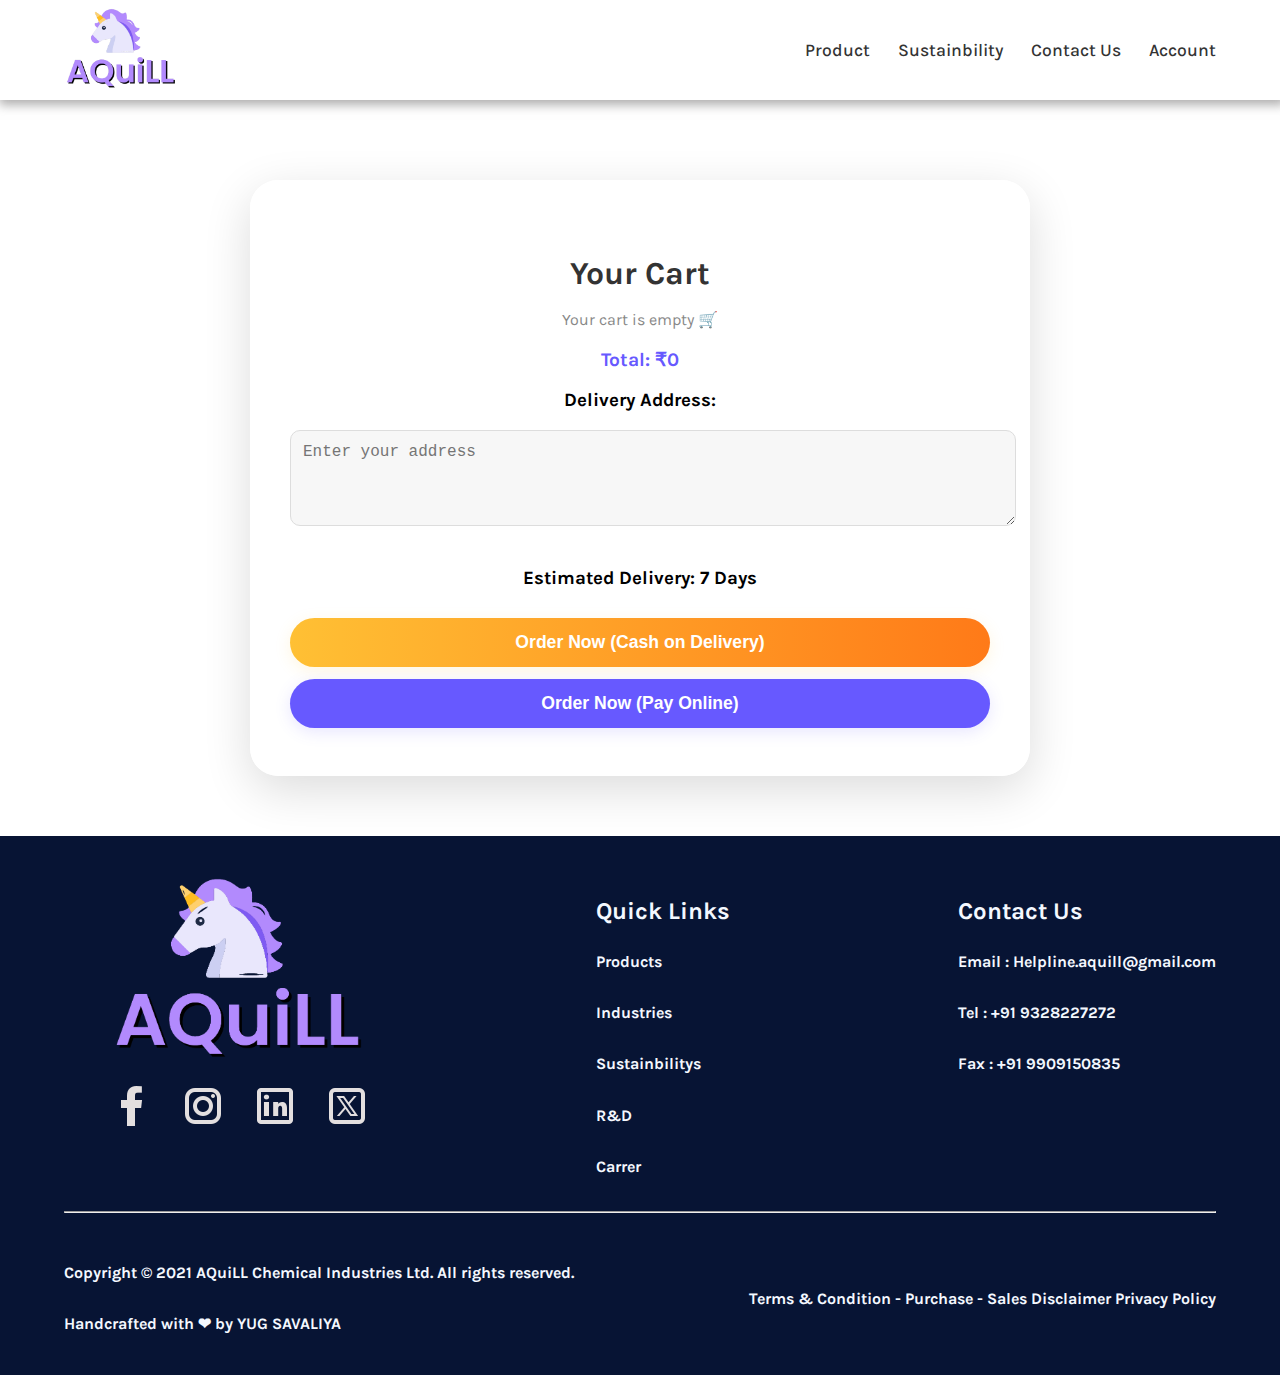
<file: Pages/cart.html>
<!DOCTYPE html>
<html lang="en">
<head>
  <meta charset="UTF-8">
  <meta name="viewport" content="width=device-width, initial-scale=1.0">
  <title>Cart | AQuiLL</title>
  <link rel="stylesheet" href="../stylesheets/cart.css">
  <style>
    body {
      background: url('https://www.weberlogistics.com/hs-fs/hubfs/Chemical-warehouse-3-resized.jpg?width=1148&name=Chemical-warehouse-3-resized.jpg') no-repeat center center fixed;
      background-size: cover;
      background-attachment: fixed;
    }
    .order-popup {
      display: none;
      position: fixed;
      top: 0;
      left: 0;
      width: 100vw;
      height: 100vh;
      background: rgba(0,0,0,0.35);
      justify-content: center;
      align-items: center;
      z-index: 9999;
    }
    .order-popup-content {
      background: #fff;
      border-radius: 18px;
      padding: 36px 32px;
      box-shadow: 0 8px 32px rgba(0,0,0,0.18);
      text-align: center;
      animation: fadeInUp 0.5s ease;
    }
    .order-popup-content h2 {
      font-size: 1.6rem;
      color: #6759ff;
      margin-bottom: 12px;
    }
    .order-popup-content p {
      font-size: 1.1rem;
      color: #333;
      margin-bottom: 22px;
    }
    #close-popup {
      padding: 10px 32px;
      border-radius: 50px;
      background: linear-gradient(90deg, #ffc034, #ff7a18);
      color: #fff;
      font-weight: 600;
      font-size: 1rem;
      border: none;
      cursor: pointer;
      box-shadow: 0 4px 16px rgba(255,192,52,0.08);
      transition: background 0.3s, transform 0.2s;
    }
    #close-popup:hover {
      background: linear-gradient(90deg, #ff7a18, #ffc034);
      transform: scale(1.04);
    }
  </style>
  <link href="https://fonts.googleapis.com/css2?family=Karla:wght@400;700&display=swap" rel="stylesheet">
</head>
<body>
  <!-- Navbar copied from other pages for consistency -->
  <div class="nav">
    <div class="wrap" style="padding: 8px 0px 8px 0px; justify-content: space-around; align-items: center;">
      <div class="navLogo">
        <a href="../index.html">
          <img src="../Assets/finalLogo.png" alt="">
        </a>
      </div>
      <div class="navList">
        <a href="../pages/Product.html" style="background-color: #fff;">
          <h4 style="background-color: #fff;"> Product</h4>
        </a>
        <a href="../pages/Sustain.html" style="background-color: #fff;">
          <h4 style="background-color: #fff;"> Sustainbility </h4>
        </a>
        <a href="../pages/cont.html" style="background-color: #fff;">
          <h4 style="background-color: #fff;"> Contact Us </h4>
        </a>
        <a href="../pages/account.html" style="background-color: #fff;"><h4 style="background-color: #fff;"> Account </h4></a>
      </div>
    </div>
  </div>
  <div class="helper" style="height: 120px;"></div>

  <div id="cart-container">
    <h2>Your Cart</h2>
    <div id="cart-products">
      <!-- Dynamic products will be injected here -->
    </div>
    <h3 id="cart-total">Total: ₹0</h3>
    <h3>Delivery Address:</h3>
    <textarea id="delivery-address" placeholder="Enter your address"></textarea>
    <h3>Estimated Delivery: 7 Days</h3>
  <button id="order-now">Order Now (Cash on Delivery)</button>
  <button id="pay-online" style="margin-top:12px;width:100%;padding:14px 0;background:#6759ff;color:#fff;font-weight:600;font-size:1.1rem;border:none;border-radius:50px;cursor:pointer;box-shadow:0 4px 16px rgba(103,89,255,0.15);transition:background 0.3s,transform 0.2s;">Order Now (Pay Online)</button>
  </div>

  <!-- Popup Modal -->
  <!-- Payment Modal -->
  <div id="payment-modal" class="order-popup" style="z-index:10000;">
    <div class="order-popup-content" style="max-width:350px;">
      <h2 style="color:#6759ff;">Online Payment</h2>
      <form id="payment-form" style="display:flex;flex-direction:column;gap:12px;">
        <input type="text" id="card-number" maxlength="19" placeholder="Card Number" required style="padding:10px;border-radius:8px;border:1px solid #ccc;font-size:1rem;transition:border-color 0.2s;">
        <div style="display:flex;gap:8px;">
          <input type="text" id="card-exp" maxlength="5" placeholder="MM/YY" required style="flex:1;padding:10px;border-radius:8px;border:1px solid #ccc;font-size:1rem;transition:border-color 0.2s;">
          <input type="text" id="card-cvc" maxlength="4" placeholder="CVC" required style="width:50px;padding:10px;border-radius:8px;border:1px solid #ccc;font-size:1rem;transition:border-color 0.2s;">
        </div>
        <input type="text" id="card-name" placeholder="Name on Card" required style="padding:10px;border-radius:8px;border:1px solid #ccc;font-size:1rem;transition:border-color 0.2s;">
        <button type="submit" style="padding:12px 0;background:#6759ff;color:#fff;font-weight:600;font-size:1.1rem;border:none;border-radius:50px;cursor:pointer;box-shadow:0 4px 16px rgba(103,89,255,0.15);transition:background 0.3s,transform 0.2s;">Pay Now</button>
        <button type="button" id="close-payment" style="padding:10px 0;background:#ccc;color:#333;font-weight:500;font-size:1rem;border:none;border-radius:50px;cursor:pointer;">Cancel</button>
      </form>
      <p id="payment-error" style="color:#ff5a5a;margin-top:8px;display:none;"></p>
    </div>
  </div>
  <div id="order-popup" class="order-popup">
    <div class="order-popup-content">
      <h2>Order Confirmation</h2>
      <p id="popup-message">Your order has been placed successfully!</p>
      <button id="close-popup">OK</button>
    </div>
  </div>

  <script>
    // Payment Modal Logic
    const payOnlineBtn = document.getElementById('pay-online');
    const paymentModal = document.getElementById('payment-modal');
    const closePayment = document.getElementById('close-payment');
    const paymentForm = document.getElementById('payment-form');
    const paymentError = document.getElementById('payment-error');

    function getOrders() {
      let orders = localStorage.getItem('orders');
      return orders ? JSON.parse(orders) : [];
    }
    function setOrders(orders) {
      localStorage.setItem('orders', JSON.stringify(orders));
    }

    payOnlineBtn.addEventListener('click', function() {
      paymentModal.style.display = 'flex';
      paymentError.style.display = 'none';
      paymentForm.reset();
    });
    closePayment.addEventListener('click', function() {
      paymentModal.style.display = 'none';
    });
    // Dynamic input highlight and validation
    function highlightInput(input, valid) {
      input.style.borderColor = valid ? '#4caf50' : '#ff5a5a';
      setTimeout(() => { input.style.borderColor = '#ccc'; }, 1200);
    }
    paymentForm.addEventListener('submit', function(e) {
      e.preventDefault();
      // Simple validation (demo only)
      const cardNumInput = document.getElementById('card-number');
      const expInput = document.getElementById('card-exp');
      const cvcInput = document.getElementById('card-cvc');
      const nameInput = document.getElementById('card-name');
      const cardNum = cardNumInput.value.replace(/\s+/g, '');
      const exp = expInput.value;
      const cvc = cvcInput.value;
      const name = nameInput.value.trim();
      let valid = true;
      if(cardNum.length < 12 || !/^[0-9]+$/.test(cardNum)) {
        paymentError.textContent = 'Invalid card number.';
        paymentError.style.display = 'block';
        highlightInput(cardNumInput, false);
        valid = false;
      } else highlightInput(cardNumInput, true);
      if(!/^\d{2}\/\d{2}$/.test(exp)) {
        paymentError.textContent = 'Invalid expiry (MM/YY).';
        paymentError.style.display = 'block';
        highlightInput(expInput, false);
        valid = false;
      } else highlightInput(expInput, true);
      if(cvc.length < 3 || cvc.length > 4 || !/^[0-9]+$/.test(cvc)) {
        paymentError.textContent = 'Invalid CVC.';
        paymentError.style.display = 'block';
        highlightInput(cvcInput, false);
        valid = false;
      } else highlightInput(cvcInput, true);
      if(name.length < 2) {
        paymentError.textContent = 'Enter name on card.';
        paymentError.style.display = 'block';
        highlightInput(nameInput, false);
        valid = false;
      } else highlightInput(nameInput, true);
      if(!valid) return;
      // Simulate payment success and save order
      paymentError.style.display = 'none';
      setTimeout(() => {
        paymentModal.style.display = 'none';
        // Save order to localStorage
        const cartItems = getCart();
        if (cartItems.length === 0) return;
        const address = document.getElementById('delivery-address').value.trim();
        let total = 0;
        cartItems.forEach(item => { total += item.price * item.qty; });
        const orders = getOrders();
        const orderNumber = (orders.length ? orders[orders.length-1].orderNumber+1 : 1001);
        const newOrder = {
          orderNumber,
          items: cartItems,
          total,
          address,
          paymentMode: 'Online',
          status: 'Confirmed'
        };
        orders.push(newOrder);
        setOrders(orders);
        setCart([]);
        renderCart();
        document.getElementById('popup-message').textContent = 'Payment successful! Your order has been placed.';
        popup.style.display = 'flex';
        setTimeout(() => { window.location.href = '../pages/orders.html'; }, 1200);
      }, 900);
    });
    // --- Cart logic using localStorage, per user ---
function getCurrentUser() {
  return localStorage.getItem('currentUser');
}
function getUserCartKey() {
  const user = getCurrentUser();
  return user ? `cart_${user}` : null;
}
function getCart() {
  const key = getUserCartKey();
  if (!key) return [];
  let cart = localStorage.getItem(key);
  return cart ? JSON.parse(cart) : [];
}
function setCart(cart) {
  const key = getUserCartKey();
  if (key) localStorage.setItem(key, JSON.stringify(cart));
}

// --- Orders logic using localStorage, per user ---
function getUserOrdersKey() {
  const user = getCurrentUser();
  return user ? `orders_${user}` : null;
}
function getOrders() {
  const key = getUserOrdersKey();
  if (!key) return [];
  let orders = localStorage.getItem(key);
  return orders ? JSON.parse(orders) : [];
}
function setOrders(orders) {
  const key = getUserOrdersKey();
  if (key) localStorage.setItem(key, JSON.stringify(orders));
}

// --- Cart rendering and update logic ---
const cartContainer = document.getElementById("cart-products");
const cartTotal = document.getElementById("cart-total");
function renderCart() {
  let cartItems = getCart();
  cartContainer.innerHTML = "";
  if(cartItems.length === 0) {
    cartContainer.innerHTML = `<p class="empty-cart">Your cart is empty 🛒</p>`;
    cartTotal.textContent = "Total: ₹0";
    return;
  }
  let total = 0;
  cartItems.forEach(item => {
    total += item.price * item.qty;
    cartContainer.innerHTML += `
      <div class="cart-item">
        <div class="cart-details">
          <h4>${item.name}</h4>
          <p>₹${item.price}</p>
        </div>
        <div class="cart-qty">
          <input type="number" min="1" value="${item.qty}" data-id="${item.id}" class="qty-input">
          <button class="remove-btn" data-id="${item.id}">✕</button>
        </div>
      </div>
    `;
  });
  cartTotal.textContent = "Total: ₹" + total;
}

// Handle quantity change and remove
cartContainer.addEventListener('input', function(e) {
  if (e.target.classList.contains('qty-input')) {
    let id = Number(e.target.getAttribute('data-id'));
    let qty = parseInt(e.target.value) || 1;
    let cart = getCart();
    let item = cart.find(i => i.id === id);
    if (item) {
      item.qty = qty;
      setCart(cart);
      renderCart();
    }
  }
});
cartContainer.addEventListener('click', function(e) {
  if (e.target.classList.contains('remove-btn')) {
    let id = Number(e.target.getAttribute('data-id'));
    let cart = getCart().filter(i => i.id !== id);
    setCart(cart);
    renderCart();
  }
});

renderCart();

    // Popup logic
    const orderBtn = document.getElementById('order-now');
    const popup = document.getElementById('order-popup');
    const closePopup = document.getElementById('close-popup');
    orderBtn.addEventListener('click', function() {
      const address = document.getElementById('delivery-address').value.trim();
      if (!address) {
        document.getElementById('popup-message').textContent = 'Please enter your delivery address.';
        popup.style.display = 'flex';
        return;
      }
      // Save order to localStorage
      const cartItems = getCart();
      if (cartItems.length === 0) {
        document.getElementById('popup-message').textContent = 'Your cart is empty!';
        popup.style.display = 'flex';
        return;
      }
      let total = 0;
      cartItems.forEach(item => { total += item.price * item.qty; });
      const orders = getOrders();
      const orderNumber = (orders.length ? orders[orders.length-1].orderNumber+1 : 1001);
      const newOrder = {
        orderNumber,
        items: cartItems,
        total,
        address,
        paymentMode: 'Cash on Delivery',
        status: 'Confirmed'
      };
      orders.push(newOrder);
      setOrders(orders);
      setCart([]);
      renderCart();
      document.getElementById('popup-message').textContent = 'Your order has been placed successfully!';
      popup.style.display = 'flex';
      setTimeout(() => { window.location.href = '../pages/orders.html'; }, 1200);
    });
    closePopup.addEventListener('click', function() {
      popup.style.display = 'none';
    });
  </script>
</body>

<section>
  <div class="sec4">
    <div class="sec4First">
      <div class="sec4LogoAndSocialMedia">
        <div class="sec4Img">
          <img src="../Assets/finalLogo.png" alt="notloded">
        </div>
        <div class="sec4slogo">
          <img src="../Assets/facebook2.png" alt="">
          <img src="../Assets/instgram2.png" alt="">
          <img src="../Assets/linkdin2.png" alt="">
          <img src="../Assets/twitter2.png" alt="">
        </div>
      </div>
      <div class="sec4QuickLinks">
        <h2>Quick Links</h2>
        <ul>
          <li>
            <h4>Products</h4>
          </li>
          <li>
            <h4>Industries</h4>
          </li>
          <li>
            <h4>Sustainbilitys</h4>
          </li>
          <li>
            <h4>R&D</h4>
          </li>
          <li>
            <h4>Carrer</h4>
          </li>
        </ul>
      </div>
      <div class="sec4Contactus">
        <h2>Contact Us</h2>
        <ul>
          <li>
            <h4>Email : Helpline.aquill@gmail.com</h4>
          </li>
          <li>
            <h4>Tel : +91 9328227272</h4>
          </li>
          <li>
            <h4>Fax : +91 9909150835</h4>
          </li>
        </ul>
      </div>
    </div>
    <div class="line">
      <hr>
    </div>
    <div class="sec4Second">
      <div class="sec4footerpart1">
        <h3>Copyright © 2021 AQuiLL Chemical Industries Ltd. All rights reserved.</h3>
        <h3>Handcrafted with ❤ by YUG SAVALIYA</h3>
      </div>
      <div class="sec4footerpart2">
        <h3>Terms & Condition - Purchase - Sales Disclaimer Privacy Policy</h3>
      </div>
    </div>
  </div>
</section>
</body>
</html>
</file>
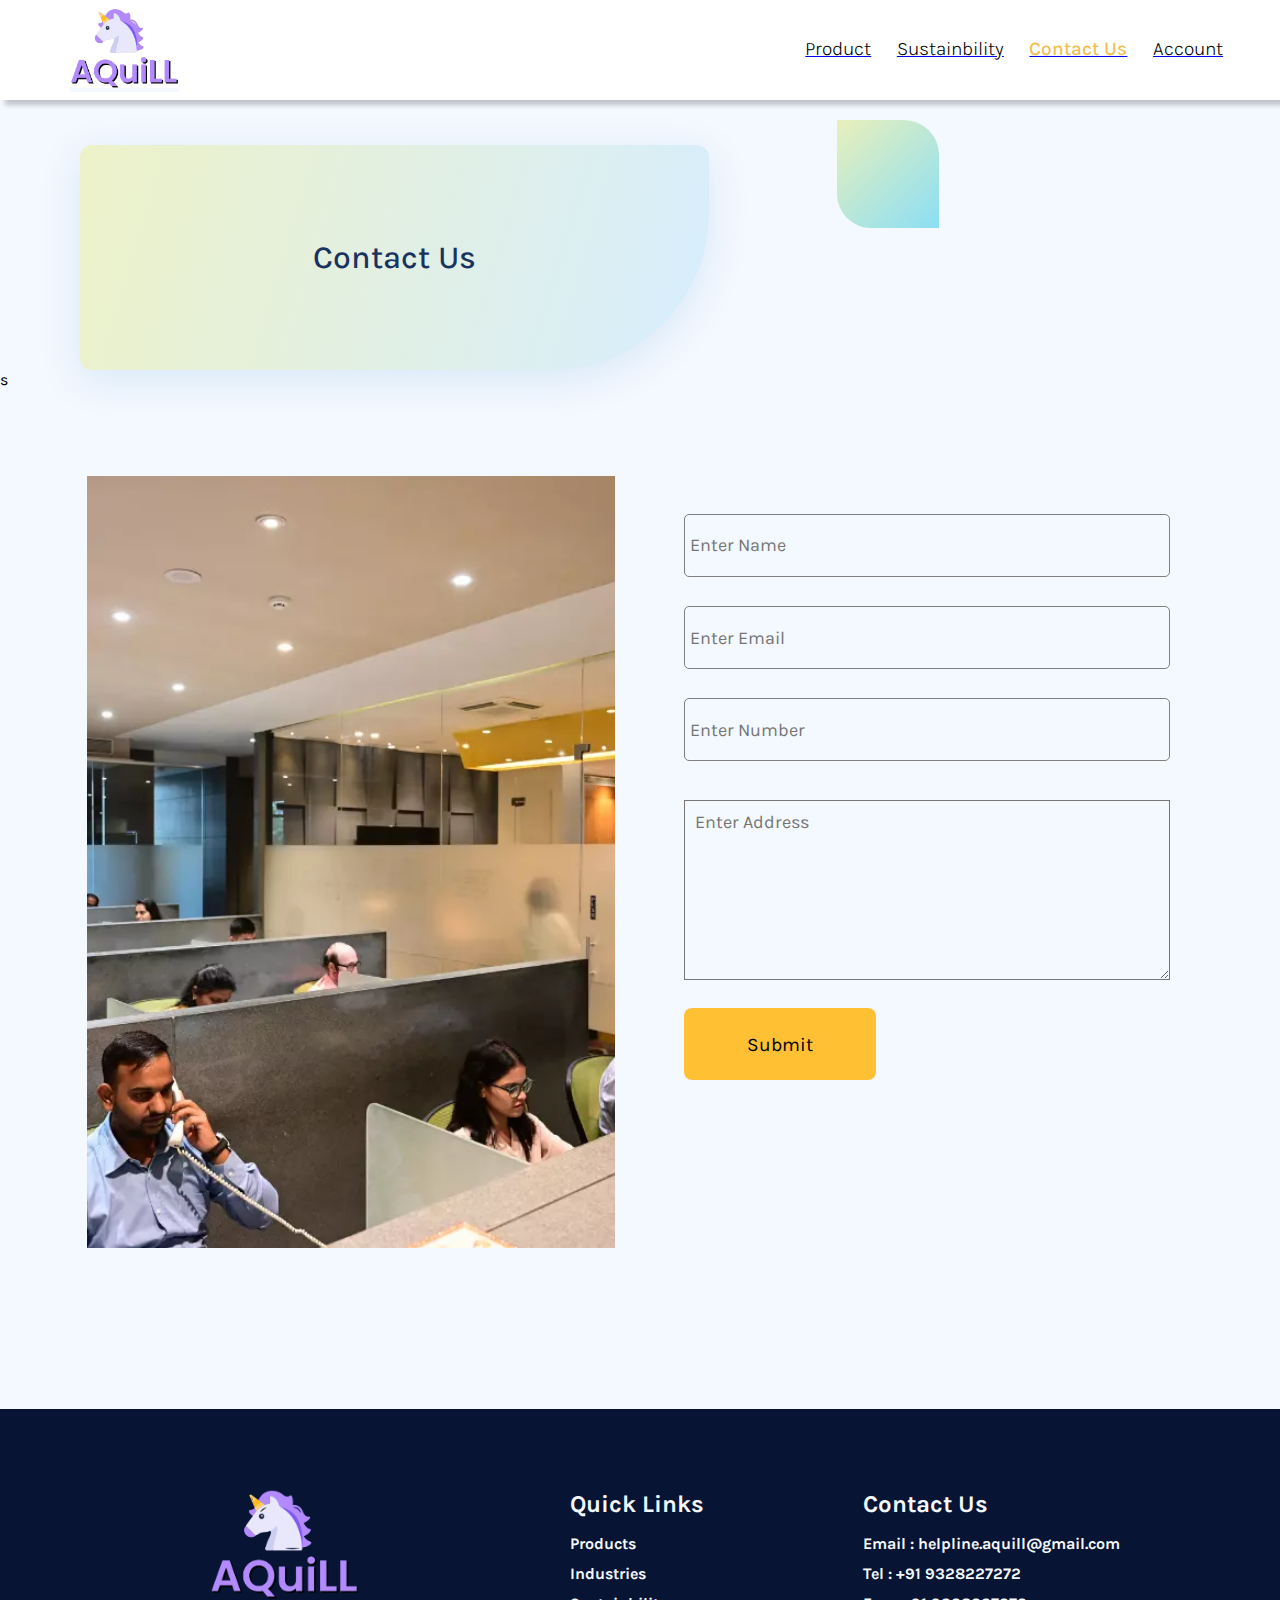
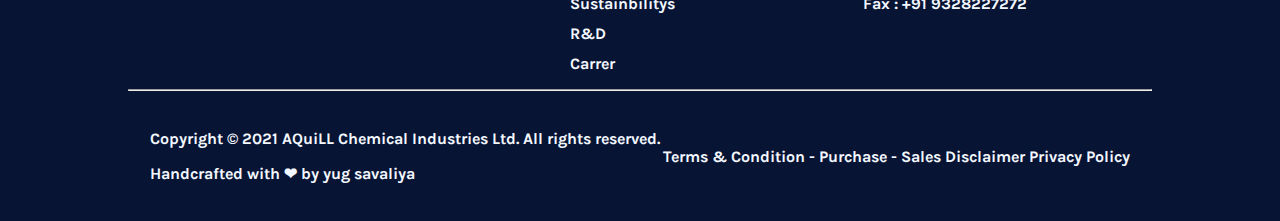
<file: Pages/cont.html>
<!DOCTYPE html>
<html lang="en">

<head>
    <meta charset="UTF-8">
    <meta name="viewport" content="width=device-width, initial-scale=1.0">
    <title>Document</title>
    <link rel="stylesheet" href="../stylesheets/conta.css">
    <link rel="preconnect" href="https://fonts.gstatic.com" />
    <link
        href="https://fonts.googleapis.com/css2?family=Karla:ital,wght@0,200;0,300;0,400;0,500;0,600;0,700;0,800;1,200;1,300;1,400;1,500;1,600;1,700;1,800&amp;display=swap"
        rel="stylesheet" />
</head>

<body>
  

    <div class="bgwrapper">
        <div class="nav">
            <!-- <img src="http://salvichem.com/assets/images/logo.webp" alt="Logo" /> -->
            <div class="wrap" style="padding: 8px 0px 8px 0px; justify-content: space-around; align-items: center;">
                <div class="navLogo">
                    <a href="../index.html">
                    <img src="../Assets/finalLogo.png" alt=""></a>
                </div>
                <div class="navList">
                    <!-- <a href="../pages/Aboutus.html" style="background-color: #fff;">
                        <h4 style="background-color: #fff;"> About Us </h4> -->
                    </a>
                    <a href="Product.html" style="background-color: #fff; ">
                        <h4 style="background-color: #fff; "> Product</h4>
                    </a>
                    <a href="Sustain.html" style="background-color: #fff;">
                        <h4 style="background-color: #fff;"> Sustainbility </h4>
                    </a>
                    <a href="cont.html" style="background-color: #fff;">
                        <h4 style="background-color: #fff; color: #f3be4d; font-weight: 500; padding-bottom: 2px;">Contact Us</h4>
                    </a>
                    <a href="account.html" style="background-color: #fff;"><h4 style="background-color: #fff;"> Account </h4></a>
                </div>
            </div>
        </div>
    </div>


    <div class="style-0" style="margin-top: 120px;">
        <div class="style-1">
            <div class="style-2" style="margin-left: 80px;">
                <h1 class="style-3" style="background-color: transparent;">Contact Us</h1>
            </div>
        </div>
        <div class="style-50">
            <div class="style-51">
                <div class="style-52"></div>
            </div>
            <div class="style-53"></div>
        </div>
    </div>
s



    <div class="sec5">
        <div class="src5imgcontainer">
            <img src="../Assets/contact-info.webp" alt="">
        </div>
        <div class="sec5form">
            <form action="#popupBox">
  <input type="text" name="" id="name" placeholder="Enter Name" class="infiled">
  <input type="text" name="" id="Email" placeholder="Enter Email" class="infiled">
  <input type="text" name="" id="number" placeholder="Enter Number" class="infiled">
  <textarea name="" id="address" cols="30" rows="10" class="addtext" placeholder="Enter Address"></textarea>
  <button type="submit">Submit</button>
</form>

        </div>
    </div>
    <!-- Popup Box (CSS only, no JS) -->
<div id="popupBox" class="popup">
  <div class="popup-content">
    <a href="#" class="close-btn">&times;</a>
    <h2>Thank You!</h2>
    <p>Your details have been submitted successfully.</p>
  </div>
</div>






    <div class="sec4">
        <div class="sec4First">
            <div class="sec4LogoAndSocialMedia">
                <div class="sec4Img">
                    <img src="../Assets/finalLogo.png" alt="">
                </div>
                <!-- <div class="sec4slogo">
                            <img src="facebook2.png" alt="">
                            <img src="instgram2.png" alt="">
                            <img src="linkdin2.png" alt="">
                            <img src="twitter2.png" alt="">
                        </div> -->
            </div>
            <div class="sec4QuickLinks">
                <h2>Quick Links</h2>
                <ul>
                    <li>
                        <h4>Products</h4>
                    </li>
                    <li>
                        <h4>Industries</h4>
                    </li>
                    <li>
                        <h4>Sustainbilitys</h4>
                    </li>
                    <li>
                        <h4>R&D</h4>
                    </li>
                    <li>
                        <h4>Carrer</h4>
                    </li>
                </ul>
            </div>
            <div class="sec4Contactus">
                <h2>Contact Us</h2>
                <ul>
                    <li>
                        <h4>Email : helpline.aquill@gmail.com</h4>
                    </li>
                    <li>
                        <h4>Tel : +91 9328227272</h4>
                    </li>
                    <li>
                        <h4>Fax : +91 9328227272</h4>
                    </li>
                </ul>
            </div>
        </div>

        <div class="line">
            <hr>
        </div>

        <div class="sec4Second">
            <div class="sec4footerpart1">
                <h3>Copyright © 2021 AQuiLL Chemical Industries Ltd. All rights reserved.</h3>
                <h3>Handcrafted with ❤ by yug savaliya</h3>
            </div>
            <div class="sec4footerpart2">
                <h3>Terms & Condition - Purchase - Sales Disclaimer Privacy Policy</h3>
            </div>
        </div>
    </div>
</body>

</html>
</file>
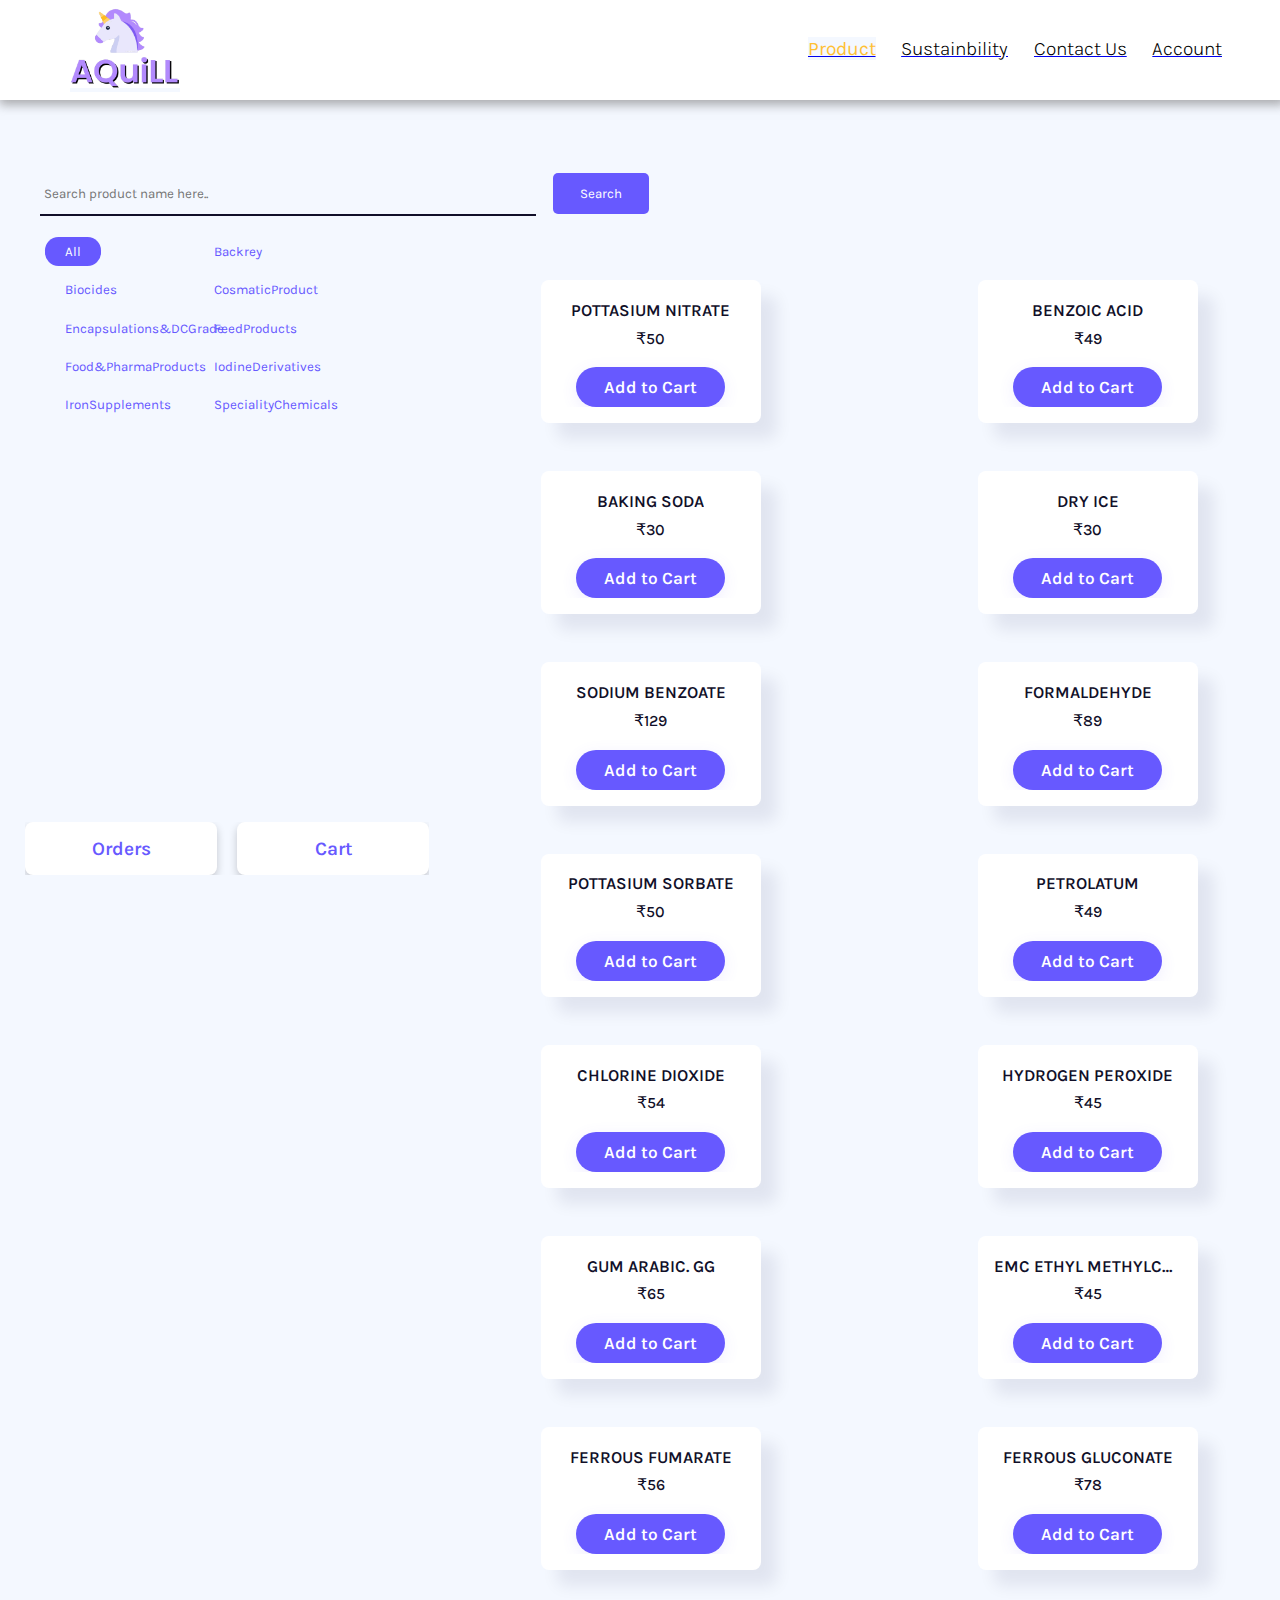
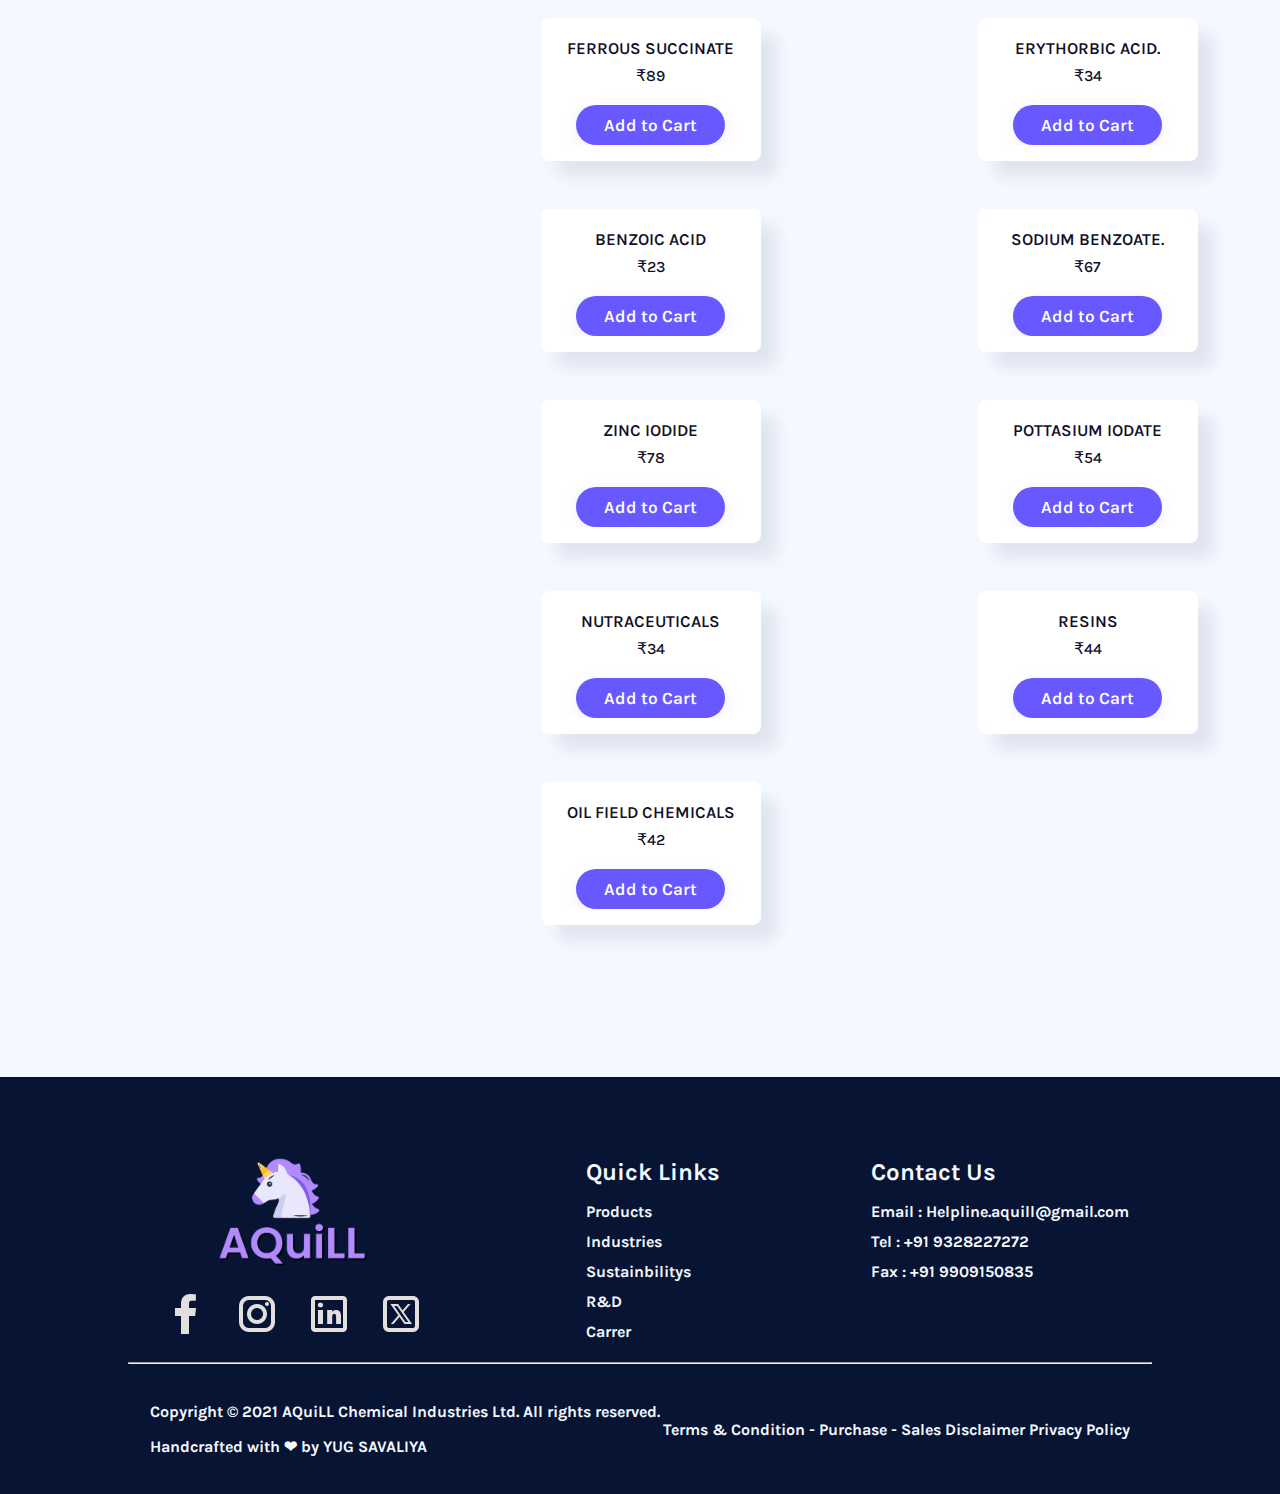
<file: Pages/Product.html>
<!DOCTYPE html>
<html lang="en">

<head>
    <meta charset="UTF-8">
    <meta name="viewport" content="width=device-width, initial-scale=1.0">
    <title>Products</title>
    <link rel="stylesheet" href="../stylesheets/product.css">
    <link rel="shortcut icon" href="../Assets/fav.png" type="image/x-icon" />
    <link rel="preconnect" href="https://fonts.gstatic.com" />
    <link
        href="https://fonts.googleapis.com/css2?family=Karla:ital,wght@0,200;0,300;0,400;0,500;0,600;0,700;0,800;1,200;1,300;1,400;1,500;1,600;1,700;1,800&amp;display=swap"
        rel="stylesheet" />
</head>
<!-- Floating Buttons Bottom Left -->
<div class="floating-buttons-bottom-left">
    <a href="orders.html" class="float-btn-bottom">Orders</a>
    <a href="cart.html" class="float-btn-bottom">Cart</a>
</div>



<body>
    <div class="nav">
        <div class="wrap" style="padding: 8px 0px 8px 0px; justify-content: space-around; align-items: center;">
            <div class="navLogo">
                <a href="../index.html">
                <img src="../Assets/finalLogo.png" alt="">
                </a>
            </div>
            <div class="navList">
                <a href="../pages/Product.html" style="background-color: #fff;">
                    <h4 style="background-color: #fff; color: #ffc034;"><b>Product</b></h4>
                </a>
                <a href="../pages/Sustain.html" style="background-color: #fff;">
                    <h4 style="background-color: #fff;"> Sustainbility </h4>
                </a>
                <a href="../pages/cont.html" style="background-color: #fff;">
                    <h4 style="background-color: #fff;"> Contact Us </h4>
                </a>
               
                <a href="account.html" style="background-color: #fff;"><h4 style="background-color: #fff;"> Account </h4></a>
            </div>
        </div>
    </div>




    <div class="helper" style="height: 150px;"></div>





    <div class="Seaechwrapper">
        <div id="search-container">
            <input type="search" id="search-input" placeholder="Search product name here.." />
            <button id="search">Search</button>
        </div>
        <div class="templtae">
            <div id="buttons">
                <button class="button-value" onclick="filterProduct('all')">All</button>
                <button class="button-value" onclick="filterProduct('Backrey')">
                    Backrey
                </button>
                <button class="button-value" onclick="filterProduct('Biocides')">
                    Biocides
                </button>
                <button class="button-value" onclick="filterProduct('CosmaticProduct')">
                    CosmaticProduct
                </button>
                <button class="button-value" onclick="filterProduct('Encapsulations&DCGrade')">
                    Encapsulations&DCGrade
                </button>
                <button class="button-value" onclick="filterProduct('FeedProducts')">
                    FeedProducts
                </button>
                <button class="button-value" onclick="filterProduct('Food&PharmaProducts')">
                    Food&PharmaProducts
                </button>
                <button class="button-value" onclick="filterProduct('IodineDerivatives')">
                    IodineDerivatives
                </button>
                <button class="button-value" onclick="filterProduct('IronSupplements')">
                    IronSupplements
                </button>
                <button class="button-value" onclick="filterProduct('SpecialityChemicals')">
                    SpecialityChemicals
                </button>


            </div>
            <div id="products"></div>
        </div>

    </div>







    <section>
        <div class="sec4">
            <div class="sec4First">
                <div class="sec4LogoAndSocialMedia">
                    <div class="sec4Img">
                        <img src="../Assets/finalLogo.png" alt="notloded">
                    </div>
                    <div class="sec4slogo">
                        <img src="../Assets/facebook2.png" alt="">
                        <img src="../Assets/instgram2.png" alt="">
                        <img src="../Assets/linkdin2.png" alt="">
                        <img src="../Assets/twitter2.png" alt="">
                    </div>
                </div>
                <div class="sec4QuickLinks">
                    <h2>Quick Links</h2>
                    <ul>
                        <li>
                            <h4>Products</h4>
                        </li>
                        <li>
                            <h4>Industries</h4>
                        </li>
                        <li>
                            <h4>Sustainbilitys</h4>
                        </li>
                        <li>
                            <h4>R&D</h4>
                        </li>
                        <li>
                            <h4>Carrer</h4>
                        </li>
                    </ul>
                </div>
                <div class="sec4Contactus">
                    <h2>Contact Us</h2>
                    <ul>
                        <li>
                            <h4>Email : Helpline.aquill@gmail.com</h4>
                        </li>
                        <li>
                            <h4>Tel : +91 9328227272</h4>
                        </li>
                        <li>
                            <h4>Fax : +91 9909150835</h4>
                        </li>
                    </ul>
                </div>
            </div>

            <div class="line">
                <hr>
            </div>

            <div class="sec4Second">
                <div class="sec4footerpart1">
                    <h3>Copyright © 2021 AQuiLL Chemical Industries Ltd. All rights reserved.</h3>
                    <h3>Handcrafted with ❤ by YUG SAVALIYA</h3>
                </div>
                <div class="sec4footerpart2">
                    <h3>Terms & Condition - Purchase - Sales Disclaimer Privacy Policy</h3>
                </div>
            </div>
        </div>

    </section>


    <script src="../script/script.js"></script>
</body>

</html>
</file>
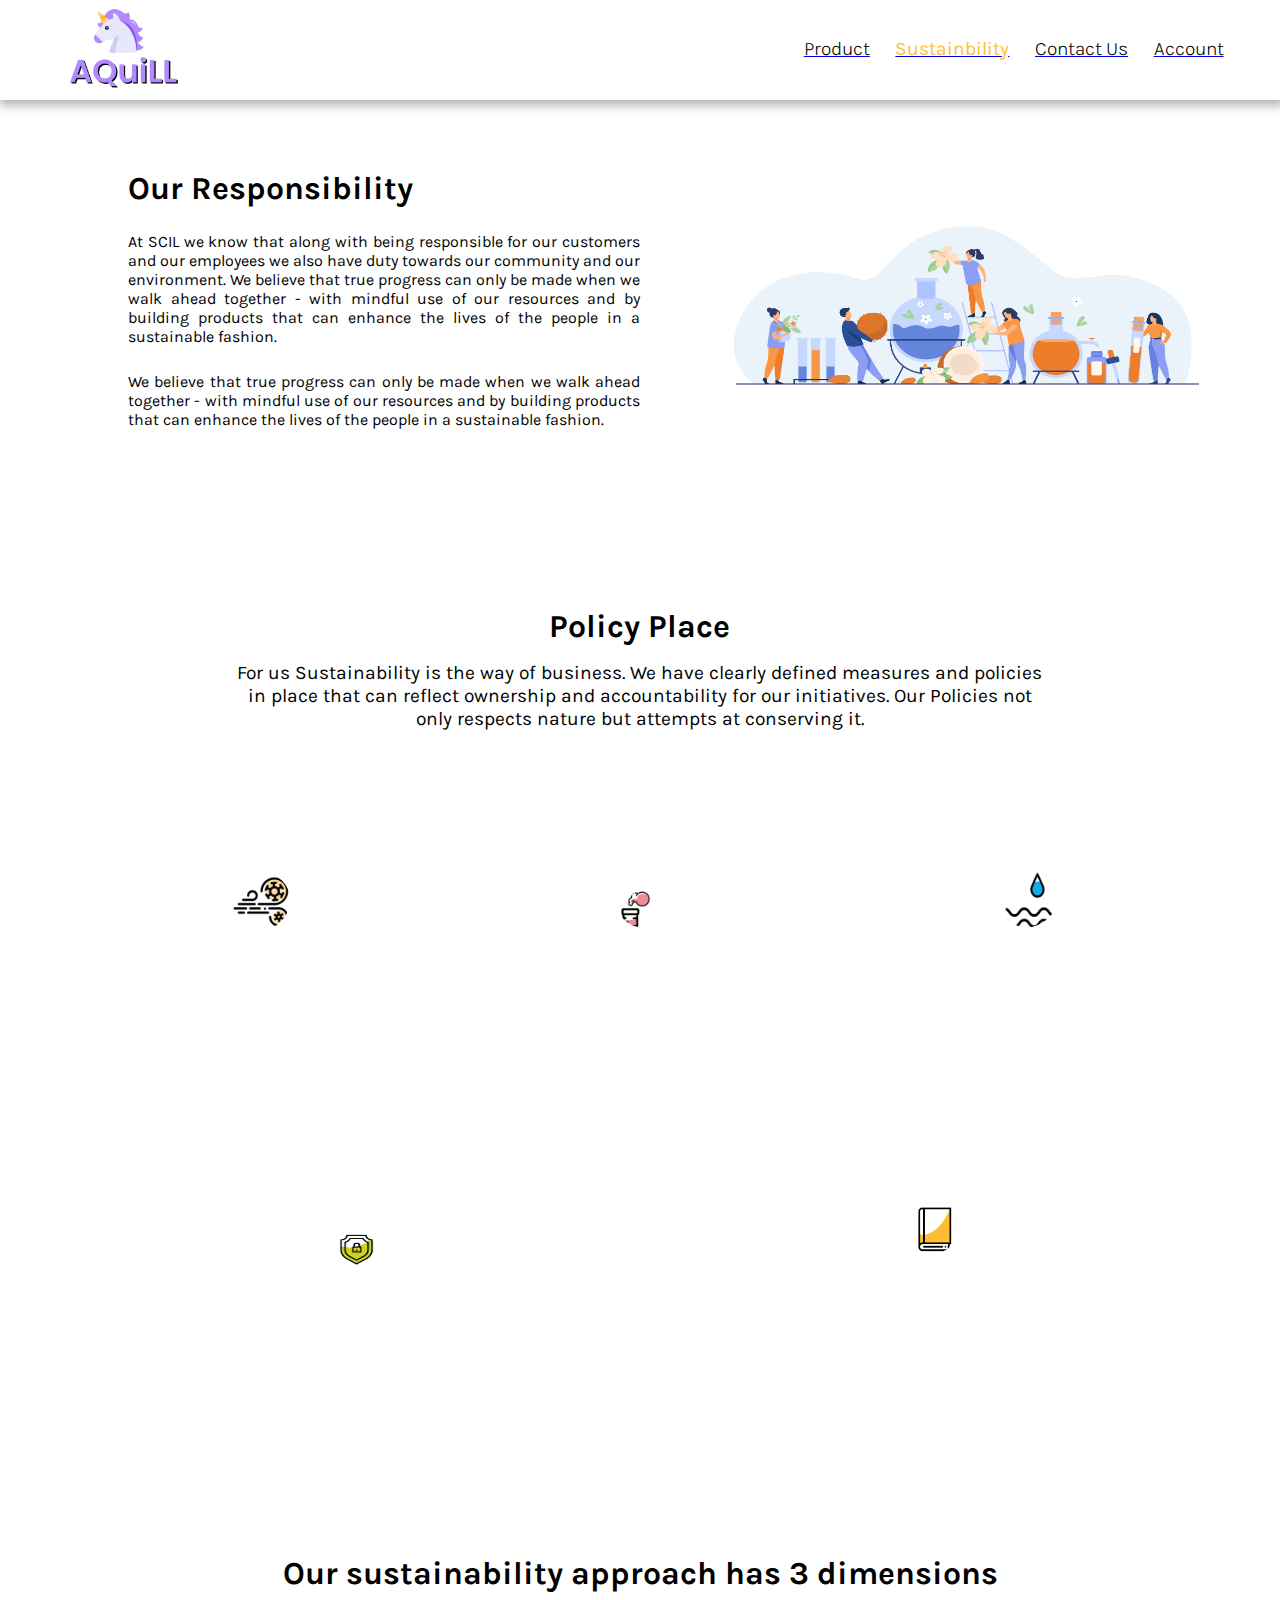
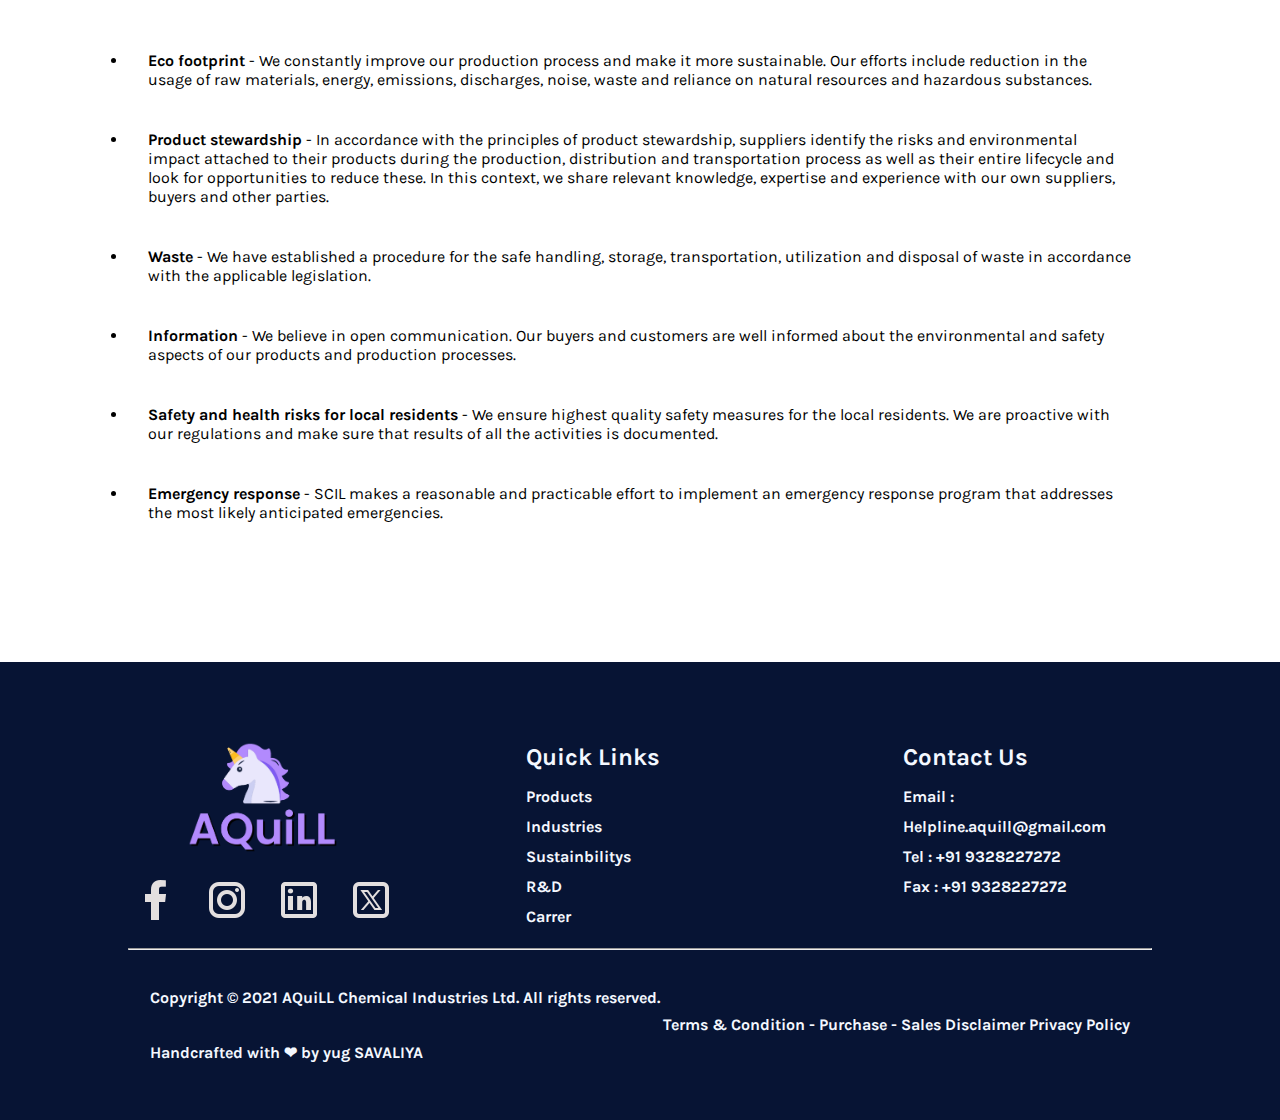
<file: Pages/Sustain.html>
<!DOCTYPE html>
<html lang="en">

<head>
    <meta charset="UTF-8" />
    <meta http-equiv="X-UA-Compatible" content="IE=edge" />
    <meta name="viewport" content="width=device-width, initial-scale=1.0" />
    <title>AQuiLL | Chemical company | Amreli</title>
    <link rel="stylesheet" href="../stylesheets/sustainbility.css">
    <link rel="shortcut icon" href="./Assets/fav.png" type="image/x-icon" />
    <link rel="preconnect" href="https://fonts.gstatic.com" />
    <link
        href="https://fonts.googleapis.com/css2?family=Karla:ital,wght@0,200;0,300;0,400;0,500;0,600;0,700;0,800;1,200;1,300;1,400;1,500;1,600;1,700;1,800&amp;display=swap"
        rel="stylesheet" />
</head>

<body>
    <div class="nav">
        <!-- <img src="http://salvichem.com/assets/images/logo.webp" alt="Logo" /> -->
        <div class="wrap" style="padding: 8px 0px 8px 0px; justify-content: space-around; align-items: center;">
            <div class="navLogo">
                <a href="../index.html">
                <img src="../Assets/finalLogo.png" alt=""></a>
            </div>
            <div class="navList">
                <a href="../pages/Product.html" style="background-color: #fff;">
                    <h4 style="background-color: #fff;"> Product</h4>
                </a>
                <a href="../pages/Sustain.html" style="background-color: #fff;">
                    <h4 style="background-color: #fff; color: #ffc034;"><b>Sustainbility</b> </h4>
                </a>
                <a href="../pages/cont.html" style="background-color: #fff;">
                    <h4 style="background-color: #fff;"> Contact Us </h4>
                </a>
                <a href="account.html" style="background-color: #fff;"><h4 style="background-color: #fff;"> Account </h4></a>
            </div>
        </div>
    </div>
    <div class="helper"></div>


    <div class="responsibilityContainer">
        <div class="sec2text">
            <h1>Our Responsibility</h1>
            <p>At SCIL we know that along with being responsible for our customers and our employees we also have duty
                towards our community and our environment. We believe that true progress can only be made when we walk
                ahead together - with mindful use of our resources and by building products that can enhance the lives
                of the people in a sustainable fashion.</p>
            <p>We believe that true progress can only be made when we walk ahead together - with mindful use of our
                resources and by building products that can enhance the lives of the people in a sustainable fashion.
            </p>
        </div>
        <div class="sec2img">
            <img src="../Assets/13251.jpg" alt="">
        </div>
    </div>

    <!-- policySection start from here    -->

    <div class="policySection">
        <div class="policycontainer">
            <h1>Policy Place</h1>
            <p>For us Sustainability is the way of business. We have clearly defined measures and policies in place that
                can reflect ownership and accountability for our initiatives. Our Policies not only respects nature but
                attempts at conserving it.</p>
        </div>
    </div>


    <!-- sec 3 start from here   -->

    <div class="sec3Container">


        <div class="itemContainer">
            <div class="item">
                <div class="itemImg">
                    <img src="../Assets/pollution-control.webp" alt="">
                </div>
                <div class="itemText">
                    <h3>Waste Management and Pollution Control.</h3>
                    <p style="font-size: small;">Our waste management policy attempts at ensuring that our resources are
                        not polluted during the process.
                    </p>
                </div>
            </div>
            <div class="item">
                <div class="itemImg">
                    <img src="../Assets/air-pollution.webp" alt="">
                </div>
                <div class="itemText">
                    <h3>Air pollution</h3>
                    <p style="font-size: small;">Our facilities are equipped with vessels with pressure gauges, vents,
                        scrubbers attached to it. Each and every area is covered with air boilers that have standardized
                        chimneys, dust collectors attached to control the temperature.
                    </p>
                </div>
            </div>
            <div class="item">
                <div class="itemImg">
                    <img src="../Assets/water-pollution.webp" alt="">
                </div>
                <div class="itemText">
                    <h3>water pollution</h3>
                    <p style="font-size: small;">The facility entails effluent treatment plant of 15000Ltrs which is
                        compatible to handle both primary as well as secondary treatments. We also follow the solid
                        waste management system with respect to storing and disposing of waste material.
                    </p>
                </div>
            </div>
        </div>

        <div class="itemContainer" style="margin-top: 100px;">
            <div class="item">
                <div class="itemImg">
                    <img src="../Assets/security-safety (1).webp" alt="">
                </div>
                <div class="itemText">
                    <h3>security and safety</h3>
                    <p style="font-size: small;">For us safety of our employees is of top priority. We take all the
                        measures to ensure that our employees have a safe and healthy working environment.
                    </p>
                </div>
            </div>
            <div class="item">
                <div class="itemImg">
                    <img src="../Assets/code-of-conduct.webp" alt="">
                </div>
                <div class="itemText">
                    <h3>code of conduct</h3>
                    <p style="font-size: small;">Our sustainability efforts are not limited to our production - we
                        ensure that all our partners (Production or non-production) direct or indirect suppliers,
                        contractors, and agents follow similar protocols and are sustainable in their economic pursuit.
                    </p>
                </div>
            </div>
        </div>
    </div>




    <!-- this section made by Jenil Dholariya     -->

    <section>
        <div class="sec5">
            <div class="sec5content">
                <h1>Our sustainability approach has 3 dimensions</h1>
            </div>
            <div class="sec5list">
                <ul>
                    <li>
                        <p><strong>Eco footprint</strong> - We constantly improve our production process and make it
                            more sustainable. Our efforts include reduction in the usage of raw materials, energy,
                            emissions, discharges, noise, waste and reliance on natural resources and hazardous
                            substances.</p>
                    </li>
                    <li>
                        <p><strong>Product stewardship</strong> - In accordance with the principles of product
                            stewardship, suppliers identify the risks and environmental impact attached to their
                            products during the production, distribution and transportation process as well as their
                            entire lifecycle and look for opportunities to reduce these. In this context, we share
                            relevant knowledge, expertise and experience with our own suppliers, buyers and other
                            parties.</p>
                    </li>
                    <li>
                    <p><strong>Waste</strong> - We have established a procedure for the safe handling, storage, transportation, utilization
                        and disposal of waste in accordance with the applicable legislation.</p>
                    </li>
                    <li>
                        <p>
                            <strong>Information</strong> - We believe in open communication. Our buyers and customers are well informed about the environmental and safety aspects of our products and production processes.
                        </p>
                    </li>
                    <li>
                        <p>
                            <strong>Safety and health risks for local residents </strong>- We ensure highest quality safety measures for the local residents. We are proactive with our regulations and make sure that results of all the activities is documented.
                        </p>
                    </li>
                    <li>
                        <p>
                            <strong>Emergency response </strong>- SCIL makes a reasonable and practicable effort to implement an emergency response program that addresses the most likely anticipated emergencies.
                        </p>
                    </li>
                </ul>
            </div>
        </div>
    </section>






    <!-- footer start from here    -->


    <section>
        <div class="sec4">
            <div class="sec4First">
                <div class="sec4LogoAndSocialMedia">
                    <div class="sec4Img">
                        <img src="../Assets/finalLogo.png" alt="notloded">
                    </div>
                    <div class="sec4slogo">
                        <img src="../Assets/facebook2.png" alt="">
                        <img src="../Assets/instgram2.png" alt="">
                        <img src="../Assets/linkdin2.png" alt="">
                        <img src="../Assets/twitter2.png" alt="">
                    </div>
                </div>
                <div class="sec4QuickLinks">
                    <h2>Quick Links</h2>
                    <ul>
                        <li>
                            <h4>Products</h4>
                        </li>
                        <li>
                            <h4>Industries</h4>
                        </li>
                        <li>
                            <h4>Sustainbilitys</h4>
                        </li>
                        <li>
                            <h4>R&D</h4>
                        </li>
                        <li>
                            <h4>Carrer</h4>
                        </li>
                    </ul>
                </div>
                <div class="sec4Contactus">
                    <h2>Contact Us</h2>
                    <ul>
                        <li>
                            <h4>Email : Helpline.aquill@gmail.com</h4>
                        </li>
                        <li>
                            <h4>Tel : +91 9328227272</h4>
                        </li>
                        <li>
                            <h4>Fax : +91 9328227272</h4>
                        </li>
                    </ul>
                </div>
            </div>

            <div class="line">
                <hr>
            </div>

            <div class="sec4Second">
                <div class="sec4footerpart1">
                    <h3>Copyright © 2021 AQuiLL Chemical Industries Ltd. All rights reserved.</h3>
                    <h3>Handcrafted with ❤ by yug SAVALIYA</h3>
                </div>
                <div class="sec4footerpart2">
                    <h3>Terms & Condition - Purchase - Sales Disclaimer Privacy Policy</h3>
                </div>
            </div>
        </div>

    </section>

</body>

</html>
</file>
<file: stylesheets/cart.css>
/* ===== FOOTER SECTION (copied from account.css) ===== */

.navList a {
	position: relative;
}
.navList a::after {
	content: '';
	display: block;
	height: 2px;
	width: 0%;
	background: #ffc034;
	transition: width 0.3s ease;
	position: absolute;
	bottom: 0;
	left: 0;
}
.navList a:hover::after {
  /* ================= NAVBAR SECTION ================= */
	width: 100%;
}
.navList {
	display: flex;
	flex-direction: row;
		gap: 8px;
	align-items: center;
	flex-wrap: nowrap;
}
@media (max-width: 780px) {
	.navList {
		flex-direction: row;
		flex-wrap: wrap;
			gap: 6px;
		justify-content: center;
		width: 100%;
	}
}
body { 
	background: linear-gradient(120deg, #f4f6f9 0%, #e1f0ff 100%);
	font-family: 'Karla', Arial, Helvetica, sans-serif;
	min-height: 100vh;
	margin: 0;
	padding: 0;
}

#cart-container {
  max-width: 700px;
  margin: 60px auto;
  background: rgba(255,255,255,0.97);
  border-radius: 28px;
  box-shadow: 0 14px 48px rgba(0,0,0,0.14);
  padding: 48px 40px;
  text-align: center;
  /* =============== BODY & BACKGROUND =============== */
  animation: fadeInUp 0.7s ease;
}

#cart-container h2 {
	font-size: 2rem;
	font-weight: 700;
	color: #333;
	margin-bottom: 18px;
  /* =============== MAIN CART CONTAINER =============== */
}

#cart-products {
	margin-bottom: 18px;
}

.cart-item {
	display: flex;
	align-items: center;
	justify-content: space-between;
	background: #fafafa;
  /* =============== CART HEADER =============== */
	border-radius: 12px;
	padding: 12px 16px;
	margin-bottom: 12px;
	box-shadow: 0 4px 10px rgba(0,0,0,0.05);
	transition: transform 0.2s;
}
.cart-item:hover {
  /* =============== CART PRODUCTS LIST =============== */
	transform: scale(1.02);
}

.cart-item img {
  /* =============== INDIVIDUAL CART ITEM =============== */
	width: 50px;
	height: 50px;
	object-fit: cover;
	border-radius: 8px;
	margin-right: 10px;
}

.cart-details {
	flex: 1;
	text-align: left;
}
.cart-details h4 {
	margin: 0;
	font-size: 1rem;
	color: #333;
  /* =============== CART ITEM IMAGE =============== */
}
.cart-details p {
	margin: 4px 0;
	font-size: 0.9rem;
	color: #666;
}

.cart-qty {
  /* =============== CART ITEM DETAILS =============== */
	display: flex;
	align-items: center;
	gap: 6px;
}
.cart-qty input {
	width: 50px;
	padding: 4px;
	text-align: center;
	border: 1px solid #ccc;
	border-radius: 6px;
}

.remove-btn {
	background: none;
	border: none;
  /* =============== CART ITEM QUANTITY =============== */
	color: #ff5a5a;
	font-size: 1rem;
	cursor: pointer;
	font-weight: bold;
}

#cart-total {
	font-size: 1.2rem;
	color: #6759ff;
	margin-bottom: 18px;
}

#delivery-address {
  /* =============== REMOVE BUTTON =============== */
	width: 100%;
	min-height: 70px;
	border-radius: 10px;
	border: 1px solid #ddd;
	padding: 12px;
	font-size: 1rem;
	margin-bottom: 18px;
	resize: vertical;
	background: #f7f7f7;
  /* =============== CART TOTAL =============== */
	transition: border-color 0.3s;
}
#delivery-address:focus {
	border-color: #ffc034;
}

  /* =============== DELIVERY ADDRESS FIELD =============== */
#order-now {
	width: 100%;
	padding: 14px 0;
	background: linear-gradient(90deg, #ffc034, #ff7a18);
	color: #fff;
	font-weight: 600;
	font-size: 1.1rem;
	border: none;
	border-radius: 50px;
	cursor: pointer;
	box-shadow: 0 4px 16px rgba(255,192,52,0.15);
	transition: background 0.3s, transform 0.2s;
	margin-top: 10px;
}

#order-now:hover {
  /* =============== ORDER NOW BUTTON =============== */
  background: linear-gradient(90deg, #ff7a18, #ffc034);
  transform: scale(1.04);
}

/* Strongly style all possible CVV input selectors for payment modal */
input[name="cvv"], input[name="cvc"], input#payment-cvc, input.cvv-input, input.cvv, input[type="text"].cvv, input[type="number"].cvv {
  width: 100px !important;
  min-width: 40px !important;
  max-width: 100px !important;
  display: inline-block !important;
  padding: 6px 4px !important;
  font-size: 1rem !important;
  border-radius: 8px !important;
  border: 2px solid #ff7a18 !important;
  margin-left: 8px !important;
  margin-right: 0 !important;
  box-sizing: border-box !important;
  background: #fffbe7 !important;
  color: #333 !important;
  transition: border-color 0.2s, box-shadow 0.2s !important;
  /* =============== CVV/CVC INPUT FIELD FOR PAYMENT MODAL =============== */
}
input[name="cvv"]:focus, input[name="cvc"]:focus, input#payment-cvc:focus, input.cvv-input:focus, input.cvv:focus, input[type="text"].cvv:focus, input[type="number"].cvv:focus {
  border-color: #ffc034 !important;
  box-shadow: 0 0 0 2px #ffe2b8 !important;
}

.empty-cart {
	color: #888;
	font-size: 1rem;
	margin-top: 10px;
}

@keyframes fadeInUp {
	from {
		opacity: 0;
		transform: translateY(40px);
	}
	to {
		opacity: 1;
		transform: translateY(0);
	}
  /* =============== EMPTY CART MESSAGE =============== */
}

@media (max-width: 780px) {
  #cart-container {
    max-width: 98vw;
    padding: 18px 12px;
  /* =============== ANIMATION KEYFRAMES =============== */
  }
  #order-now {
    font-size: 1rem;
    padding: 12px 0;
  }
}
.nav {
  width: 100vw;
  height: fit-content;
  z-index: 100;
  background-color: rgb(247, 247, 247);
  position: fixed;
  top: 0;
  left: 0;
  box-shadow: 2px 2px 10px 3px rgba(103, 102, 102, 0.53);
  padding: 0;
}

.wrap {
  width: 100%;
  display: flex;
  justify-content: space-around;
  /* =============== NAVBAR WRAPPER =============== */
  align-items: center;
  background-color: #fff;
  margin: 0;
  z-index: 110;
}

.navLogo {
  padding: 0px 40% 0px 1vw;
  margin: 0;
  z-index: 120;
  background-color: #fff;
}
  /* =============== NAVBAR INNER WRAP =============== */

.navLogo img {
  height: 80px;
  width: auto;
  background-color: #fff;
}

.navList a {
	text-decoration: none;
	margin: 0;
  /* =============== NAVBAR LOGO =============== */
	background-color: #fff;
}

.navList h4 {
  background-color: #fff;
  color: #333;
  font-family: 'Karla', Arial, Helvetica, sans-serif;
  /* =============== NAVBAR LOGO IMAGE =============== */
  font-size: 1.1rem;
  font-weight: 500;
	padding: 6px 10px;
  border-radius: 18px;
  transition: color 0.2s, background 0.2s;
  margin: 0;
  /* =============== NAVBAR LINKS =============== */
}

.navList h4:hover {
  color: #ffc034;
  background-color: #f4f6f9;
}
  /* =============== NAVBAR LINK HEADINGS =============== */

.helper {
  height: 120px;
}

@media (max-width: 780px) {
  .navLogo img {
    height: 60px;
  }
  .wrap {
    flex-direction: column;
    align-items: flex-start;
  /* =============== NAVBAR LINK HOVER =============== */
    padding: 8px 0;
  }
  .navList h4 {
    font-size: 1rem;
    padding: 6px 10px;
  /* =============== NAVBAR HELPER SPACER =============== */
  }
}/* ===== FOOTER SECTION (copied from product.css for consistency) ===== */
.sec4 {
  background-color: #071434;
  display: flex;
  flex-direction: column;
  align-items: center;
  width: 100vw;
  margin: 60px 0 0 0;
  padding: 24px 0 0 0;
  color: #F4F8FF;
  overflow: hidden;
}
.sec4First {
  width: 90vw;
  margin: 0 auto;
  padding: 16px 0 0 0;
  height: auto;
  display: flex;
  /* =============== FOOTER SECTION =============== */
  flex-direction: row;
  justify-content: space-between;
  align-items: flex-start;
  background-color: transparent;
}
.sec4QuickLinks, .sec4Contactus {
  text-align: left;
  padding-left: 0;
  min-width: 180px;
  word-break: break-word;
}
.sec4QuickLinks h2, .sec4Contactus h2 {
  text-align: left;
  /* =============== FOOTER FIRST ROW =============== */
  padding-left: 0;
}
.sec4QuickLinks ul, .sec4Contactus ul {
  padding-left: 0;
}
.sec4QuickLinks li, .sec4Contactus li {
  text-align: left;
  margin-left: 0;
  padding-left: 0;
}

.sec4LogoAndSocialMedia {
  /* =============== FOOTER QUICK LINKS & CONTACT US =============== */
  background-color: transparent;
  display: flex;
  flex-direction: column;
  justify-content: center;
  align-items: center;
}
.sec4Img img {
  /* =============== FOOTER HEADINGS =============== */
  width: 250px;
  padding: 50px 50px 10px 50px;
  padding-top: 0px;
  height: auto;
  background-color: transparent;
  /* =============== FOOTER LISTS =============== */
}
.sec4Img {
  background-color: transparent;
}
  /* =============== FOOTER LIST ITEMS =============== */
.sec4slogo img {
  background-color: transparent;
  margin: 10px;
}
.sec4slogo, .sec4QuickLinks, .sec4Contactus {
  background-color: transparent;
  /* =============== FOOTER LOGO & SOCIAL MEDIA =============== */
}
.sec4Contactus ul {
  background-color: transparent;
  list-style-type: none;
}
.sec4footerpart1 {
  background-color: #071434;
}
  /* =============== FOOTER LOGO IMAGE =============== */
.sec4Contactus li {
  background-color: transparent;
}
.sec4Contactus h4 {
  background-color: transparent;
}
.sec4QuickLinks ul {
  background-color: transparent;
  /* =============== FOOTER LOGO IMAGE WRAPPER =============== */
  list-style-type: none;
}
.sec4QuickLinks li {
  font-size: medium;
  /* =============== FOOTER SOCIAL LOGO IMAGE =============== */
  background-color: transparent;
}
.sec4QuickLinks h4 {
  background-color: transparent;
}
  /* =============== FOOTER SOCIAL LOGO, QUICK LINKS, CONTACT US =============== */
.sec4Contactus {
  line-height: 30px;
}
.sec4QuickLinks {
  /* =============== FOOTER CONTACT US LIST =============== */
  line-height: 30px;
}
.sec4Contactus h2 {
  margin-bottom: 10px;
  background-color: transparent;
  /* =============== FOOTER PART 1 =============== */
}
.sec4QuickLinks h2 {
  margin-bottom: 10px;
  background-color: transparent;
  /* =============== FOOTER CONTACT US LIST ITEM =============== */
}
.sec4Second {
  background-color: #071434;
  padding: 18px 0;
  /* =============== FOOTER CONTACT US HEADING =============== */
  display: flex;
  justify-content: space-between;
  align-items: center;
  width: 90vw;
  /* =============== FOOTER QUICK LINKS LIST =============== */
  margin: 0 auto;
  box-sizing: border-box;
}
.line {
  width: 90vw;
  /* =============== FOOTER QUICK LINKS LIST ITEM =============== */
  margin: 0 auto;
}
.sec4footerpart1 h3 {
  background-color: #071434;
  font-size: medium;
  /* =============== FOOTER QUICK LINKS HEADING =============== */
  line-height: 35px;
}
.sec4footerpart2 h3 {
  background-color: #071434;
  /* =============== FOOTER CONTACT US COLUMN =============== */
  background: transparent;
  font-size: medium;
  line-height: 35px;
}
  /* =============== FOOTER QUICK LINKS COLUMN =============== */
.sec4footerpart2 {
  background: transparent;
}
@media (max-width: 780px) {
  /* =============== FOOTER CONTACT US TITLE =============== */
  .sec4First {
    flex-direction: column;
    justify-content: center;
    align-items: flex-start;
    width: 96vw;
  /* =============== FOOTER QUICK LINKS TITLE =============== */
    margin-bottom: 10px;
    padding: 8px 0 0 0;
  }
  .sec4Second {
    flex-direction: column;
  /* =============== FOOTER SECOND ROW =============== */
    justify-content: center;
    align-items: flex-start;
    width: 96vw;
    margin: 0;
    padding: 8px 0 8px 0 !important;
    box-sizing: border-box;
  }
  .line {
    width: 96vw;
  }
  .sec4 {
  /* =============== FOOTER DIVIDER LINE =============== */
    justify-content: center;
    align-items: flex-start;
    width: 100vw;
    padding: 8px 0 0 0;
    max-width: 100vw;
  /* =============== FOOTER PART 1 HEADING =============== */
  }
  .sec4footerpart1 h3 {
    margin-bottom: 10px;
  }
  .sec4footerpart2 {
    margin: 0px;
  /* =============== FOOTER PART 2 HEADING =============== */
  }
  .sec4QuickLinks, .sec4LogoAndSocialMedia, .sec4Img {
    margin-bottom: 16px;
  }
  .sec4 {
    justify-content: center;
    align-items: flex-start;
  /* =============== FOOTER PART 2 =============== */
    width: 100vw;
    padding: 8px 0 0 0;
    max-width: 100vw;
  }
/* Remove stray curly brace */
</file>
<file: stylesheets/conta.css>
/*
* Prefixed by https://autoprefixer.github.io
* PostCSS: v8.4.14,
* Autoprefixer: v10.4.7
* Browsers: last 4 version
*/

/* my own       */

* {
    -webkit-box-sizing: border-box;
            box-sizing: border-box;
    margin: 0;
    padding: 0;
    background-color: #F4F8FF;
    font-family: karla;
}

.bgwrapper {
    display: -webkit-box;
    display: -ms-flexbox;
    display: flex;
    /* justify-content: center; */
    -webkit-box-align: center;
        -ms-flex-align: center;
            align-items: center;
    height: auto;
    width: 100vw;
    -o-object-fit: cover;
       object-fit: cover;
    -webkit-box-orient: vertical;
    -webkit-box-direction: normal;
        -ms-flex-direction: column;
            flex-direction: column;
    background-color: #ffffff;
}

.bgwrapper img {
    height: 100vh;
    width: auto;
}

.nav {
    width: 100vw;
    height: -webkit-fit-content;
    height: -moz-fit-content;
    height: fit-content;
    z-index: 100;
    background-color: rgb(247, 247, 247);
    position: fixed;
    padding: 0%;
    overflow-x: hidden;
    -webkit-box-shadow: 5px 5px 5px rgba(0, 0, 0, 0.221);
            box-shadow: 5px 5px 5px rgba(0, 0, 0, 0.221);
}

.wrap {
    width: 100%;
    z-index: 110;
    background-color: rgb(255, 255, 255);
    margin: 0;
    display: -webkit-box;
    display: -ms-flexbox;
    display: flex;
    -webkit-box-pack: justify;
        -ms-flex-pack: justify;
            justify-content: space-between;
}

.navLogo {
    padding: 0px 40% 0px 1vw;
    margin: 0px;
    z-index: 120;
    background-color: rgb(255, 255, 255);

}

.navLogo img {
    height: 80px;
    width: auto;
    background-blend-mode: multiply;
    background-color: rgb(255, 255, 255);

}


.navList {
    display: -webkit-box;
    display: -ms-flexbox;
    display: flex;
    gap: 2vw;
    background-color: rgb(255, 255, 255);
    -webkit-box-sizing: border-box;
            box-sizing: border-box;
}

.navList h4 {
    font-weight: 300;
    font-size: larger;
    background: transparent;
    color: rgb(0, 0, 0);
    position: relative;
    padding-bottom: 4px;
    transition: color 0.3s, border-bottom 0.3s;
}

.navList h4:hover {
    color: #ffc034;
    cursor: pointer;
}

.navList h4::after {
    content: '';
    display: block;
    height: 2px;
    width: 0%;
    background: transparent;
    transition: width 0.3s;
    position: absolute;
    bottom: 0;
    left: 0;
}
.navList h4:hover::after {
    width: 0%;
}

.style-0 {
    width: 99vw;
    -webkit-box-sizing: border-box;
            box-sizing: border-box;
    position: relative;
    margin: 0px;
    border: 0px none rgb(33, 37, 41);
    font: 16px / 16px Karla, sans-serif;
    vertical-align: baseline;
}

.style-1 {
    float: none;
    width: 62%;
    display: inline-block;
    vertical-align: top;
    margin: 2% 0px 0px;
    padding: 0px;
    border: 0px none rgb(33, 37, 41);
    font: 16px / 16px Karla, sans-serif;
    -webkit-box-sizing: border-box;
            box-sizing: border-box;
    background: transparent;
}

.style-2 {

    background: rgba(0, 0, 0, 0) -o-linear-gradient(163deg, rgba(126, 206, 253, 0.25) 0px, rgba(216, 223, 35, 0.25) 100%) no-repeat scroll 0px 0px / auto padding-box border-box;

    background: rgba(0, 0, 0, 0) linear-gradient(287deg, rgba(126, 206, 253, 0.25) 0px, rgba(216, 223, 35, 0.25) 100%) no-repeat scroll 0px 0px / auto padding-box border-box;
    -webkit-box-shadow: rgba(32, 128, 192, 0.13) 0px 10px 40px 0px;
            box-shadow: rgba(32, 128, 192, 0.13) 0px 10px 40px 0px;
    border-radius: 12px 12px 157px;
    height: 25vh;
    width: 80%;
    display: -webkit-box;
    display: -ms-flexbox;
    display: flex;
    -webkit-box-align: center;
        -ms-flex-align: center;
            align-items: center;
    -webkit-box-pack: center;
        -ms-flex-pack: center;
            justify-content: center;
    margin: 0px;
    padding: 0px;
    border: 0px none rgb(33, 37, 41);
    font: 16px / 16px Karla, sans-serif;
    vertical-align: baseline;
    -webkit-box-sizing: border-box;
            box-sizing: border-box;
    z-index: -1;
}

.style-3 {
    font-size: 2rem;
    color: rgb(26, 50, 96);
    font-weight: 500;
    margin: 0px;
    padding: 0px;
    border: 0px none rgb(26, 50, 96);
    vertical-align: baseline;
    margin-top: 0px;
    margin-bottom: 0px;
    line-height: 50px;
    -webkit-box-sizing: border-box;
            box-sizing: border-box;
    z-index: 0;
}

.style-50 {
    float: right;
    width: 36%;
    display: block;
    vertical-align: top;
    margin: 0px;
    padding: 0px;
    border: 0px none rgb(33, 37, 41);
    font: 16px / 16px Karla, sans-serif;
    -webkit-box-sizing: border-box;
            box-sizing: border-box;
    height: 100%;
}

.style-51 {
    background: rgba(0, 0, 0, 0) -o-linear-gradient(313deg, rgba(227, 236, 153, 0.67) 0px, rgba(88, 210, 240, 0.67) 100%) no-repeat scroll 0px 0px / auto padding-box border-box;
    background: rgba(0, 0, 0, 0) linear-gradient(137deg, rgba(227, 236, 153, 0.67) 0px, rgba(88, 210, 240, 0.67) 100%) no-repeat scroll 0px 0px / auto padding-box border-box;
    border-radius: 0px 35px 0px 34px;
    height: 12vh;
    width: 8vw;
    float: none;
    display: inline-block;
    vertical-align: top;
    margin: 0px 0px 0px 2vw;
    padding: 0px;
    border: 0px none rgb(33, 37, 41);
    font: 16px / 16px Karla, sans-serif;
    -webkit-box-sizing: border-box;
            box-sizing: border-box;
}

.style-52 {
    background: rgba(0, 0, 0, 0) url('http://salvichem.com/assets/images/contact-bg3.webp') no-repeat scroll 50% 50% / auto padding-box border-box;
    border-radius: 12px 12px 60px;
    height: 22vh;
    width: 15vw;
    float: none;
    display: inline-block;
    vertical-align: top;
    margin: 100% 0px 0px -85px;
    padding: 0px;
    border: 0px none rgb(33, 37, 41);
    font: 16px / 16px Karla, sans-serif;
    -webkit-box-sizing: border-box;
            box-sizing: border-box;
}

.style-53 {
    background: rgba(0, 0, 0, 0) url('http://salvichem.com/assets/images/contact-bg4.webp') no-repeat scroll 50% 50% / auto padding-box border-box;
    border-radius: 12px 12px 60px;
    height: 255px;
    width: 250px;
    float: none;
    display: inline-block;
    vertical-align: top;
    margin: 0px 0px 0px 15px;
    padding: 0px;
    border: 0px none rgb(33, 37, 41);
    font: 16px / 16px Karla, sans-serif;
    -webkit-box-sizing: border-box;
            box-sizing: border-box;
}






.sec5 {
    width: 100%;
    height: 100vh;
    padding: 5%;
    display: -webkit-box;
    display: -ms-flexbox;
    display: flex;
    /* justify-content: center;
    align-items: center; */
}

.src5imgcontainer {
    width: 50%;
    height: 100%;
    -o-object-fit: cover;
       object-fit: cover;
    margin: 2%;

}

.src5imgcontainer img {
    width: 100%;
    height: 100%;
    -o-object-fit: cover;
       object-fit: cover;
    z-index: 0;
}

.sec5form {
    height: 100%;
    width: 50%;
    margin: 2%;
    padding: 2%;
    -webkit-box-sizing: border-box;
            box-sizing: border-box;
    overflow: hidden;
}

.infiled {
    margin: 3% 0;
    height: 7vh;
    width: 100%;
    padding: 1%;
}

.addtext {
    margin: 5% 0;
    width: 100%;
    padding: 2%;
    height: 20vh;
    font-size: large;
}

input {
    border-radius: 5px;
    border: 1px solid grey;
    font-size: large;
}

button {
    height: 8vh;
    width: 15vw;
    border: none;
    background: #ffc034;
    color: black;
    border-radius: 8px;
    font-size: larger;
    -webkit-transition: all linear 0.15s;
    -o-transition: all linear 0.15s;
    transition: all linear 0.15s;
}

button:hover {
    background-color: #071434;
    color: #F4F8FF;
}




.sec4 {
    background-color: #071434;
    display: -webkit-box;
    display: -ms-flexbox;
    display: flex;
    -webkit-box-orient: vertical;
    -webkit-box-direction: normal;
        -ms-flex-direction: column;
            flex-direction: column;
    -webkit-box-align: center;
        -ms-flex-align: center;
            align-items: center;
    width: 100%;
    margin-top: 120px;
    padding-top: 40px;
    color: #F4F8FF;
    overflow: hidden;
    overflow-x: hidden;
}

.sec4First {
    width: 100%;
    padding: 40px 0px 10px 0px;
    height: auto;
    display: -webkit-box;
    display: -ms-flexbox;
    display: flex;
    -webkit-box-orient: horizontal;
    -webkit-box-direction: normal;
        -ms-flex-direction: row;
            flex-direction: row;
    -webkit-box-pack: space-evenly;
        -ms-flex-pack: space-evenly;
            justify-content: space-evenly;
    -webkit-box-align: start;
        -ms-flex-align: start;
            align-items: flex-start;
    background-color: transparent;

}

.sec4LogoAndSocialMedia {

    background-color: transparent;
    display: -webkit-box;
    display: -ms-flexbox;
    display: flex;
    -webkit-box-orient: vertical;
    -webkit-box-direction: normal;
        -ms-flex-direction: column;
            flex-direction: column;
    -webkit-box-pack: center;
        -ms-flex-pack: center;
            justify-content: center;
    -webkit-box-align: center;
        -ms-flex-align: center;
            align-items: center;
}

@media (max-width : 780px) {

    .sec4First {
        -webkit-box-orient: vertical;
        -webkit-box-direction: normal;
            -ms-flex-direction: column;
                flex-direction: column;
        -webkit-box-pack: center;
            -ms-flex-pack: center;
                justify-content: center;
        -webkit-box-align: center;
            -ms-flex-align: center;
                align-items: center;
        width: 90%;
        margin-bottom: 10px;
    }

    .sec4Second {
        -webkit-box-orient: vertical;
        -webkit-box-direction: normal;
            -ms-flex-direction: column;
                flex-direction: column;
        -webkit-box-pack: center;
            -ms-flex-pack: center;
                justify-content: center;
        -webkit-box-align: center;
            -ms-flex-align: center;
                align-items: center;
        width: 100vw;
        margin: 0;
    }

    .sec4footerpart1 h3 {
        margin-bottom: 10px;

    }

    .sec4footerpart2 {
        margin: 0px;

    }

    .sec4Second {
        padding: 10px !important;
    }

    .sec4QuickLinks,
    .sec4LogoAndSocialMedia,
    .sec4Img {
        margin-bottom: 20px;
    }

    .sec4 {
        -webkit-box-pack: center;
            -ms-flex-pack: center;
                justify-content: center;
        -webkit-box-align: center;
            -ms-flex-align: center;
                align-items: center;
        width: 100vw;
    }

    .nav {
        -webkit-box-pack: center;
            -ms-flex-pack: center;
                justify-content: center;
        -webkit-box-align: center;
            -ms-flex-align: center;
                align-items: center;
    }

    .wrap {
        -webkit-box-orient: vertical;
        -webkit-box-direction: normal;
            -ms-flex-direction: column;
                flex-direction: column;
        -webkit-box-pack: center;
            -ms-flex-pack: center;
                justify-content: center;
        -webkit-box-align: end;
            -ms-flex-align: end;
                align-items: end;
        width: 100vw;
    }

    .navList {
        -webkit-box-orient: vertical;
        -webkit-box-direction: normal;
            -ms-flex-direction: column;
                flex-direction: column;
    }

    .nav {
        width: 100vw;
    }

    .navLogo {
        padding: 10px 0px 10px 0px;
    }

    .cardcontainer {
        -webkit-box-orient: vertical;
        -webkit-box-direction: normal;
            -ms-flex-direction: column;
                flex-direction: column;

    }

    .card {
        margin-bottom: 20px;
    }

    .gridContainer {
        grid-template-columns: repeat(1, 0fr);
    }

    .helper {
        height: 150px;
    }

    .style-0 {
        display: none;
    }

    .sec5 {
        margin-top: 200px;
        -webkit-box-orient: vertical;
        -webkit-box-direction: normal;
            -ms-flex-direction: column;
                flex-direction: column;
    }

    .src5imgcontainer {
        width: 100%;
    }

    .sec5form {
        width: 100%;
    }
}

.sec4Img img {
    width: 250px;
    padding: 50px 50px 10px 50px;
    padding-top: 0px;
    height: auto;
    background-color: transparent;
}

.sec4Img {
    background-color: transparent;
}

.sec4slogo img {
    background-color: transparent;
    margin: 10px;
}

.sec4slogo,
.sec4QuickLinks,
.sec4Contactus {
    background-color: transparent;
}

.sec4Contactus ul {
    background-color: transparent;
    list-style-type: none;
}

.sec4footerpart1 {
    background-color: #071434;
}

.sec4Contactus li {
    background-color: transparent;
}

.sec4Contactus h4 {
    background-color: transparent;
}

.sec4QuickLinks ul {
    background-color: transparent;
    list-style-type: none;
}

.sec4QuickLinks li {
    font-size: medium;
    background-color: transparent;
}

.sec4QuickLinks h4 {
    background-color: transparent;
}

.sec4Contactus {

    line-height: 30px;
}

.sec4QuickLinks {
    line-height: 30px;
}

.sec4Contactus h2 {

    margin-bottom: 10px;
    background-color: transparent;
}

.sec4QuickLinks h2 {

    margin-bottom: 10px;
    background-color: transparent;
}



.sec4Second {
    background-color: #071434;
    padding: 30px 150px;
    display: -webkit-box;
    display: -ms-flexbox;
    display: flex;
    -webkit-box-pack: justify;
        -ms-flex-pack: justify;
            justify-content: space-between;
    -webkit-box-align: center;
        -ms-flex-align: center;
            align-items: center;
    width: 100vw;
    overflow-x: hidden;
}

.line {
    width: 80vw;
}

.sec4footerpart1 h3 {
    background-color: #071434;
    font-size: medium;
    line-height: 35px;
}

.sec4footerpart2 h3 {
    background-color: #071434;
    background: transparent;
    font-size: medium;
    line-height: 35px;
}

.sec4footerpart2 {
    background: transparent;
}
/* ==============================
   Popup Box (CSS Only)
   ============================== */
.popup {
    display: none; 
    position: fixed; 
    z-index: 1000; 
    left: 0; 
    top: 0; 
    width: 100%; 
    height: 100%; 
    background: rgba(0,0,0,0.5); 
    justify-content: center; 
    align-items: center;
}

.popup:target {
    display: flex; /* Show when targeted */
}

.popup-content {
    background: #fff; 
    padding: 25px 35px; 
    border-radius: 12px; 
    text-align: center; 
    width: 350px;
    max-width: 90%;
    box-shadow: 0 6px 20px rgba(0,0,0,0.25);
    position: relative;
}

.popup-content h2 {
    margin-bottom: 10px;
    color: #071434;
    font-weight: 600;
}

.popup-content p {
    font-size: 15px;
    color: #333;
}

.close-btn {
    position: absolute; 
    top: 12px; 
    right: 18px; 
    font-size: 25px; 
    font-weight: bold;
    text-decoration: none;
    color: #999;
    transition: color 0.2s ease-in-out;
}

.close-btn:hover {
    color: #071434;
}
</file>
<file: stylesheets/product.css>
/*
* Prefixed by https://autoprefixer.github.io
* PostCSS: v8.4.14,
* Autoprefixer: v10.4.7
* Browsers: last 4 version
*/

* {
  padding: 0;
  margin: 0;
  -webkit-box-sizing: border-box;
          box-sizing: border-box;
  background-color: #F4F8FF;
  font-family: karla;
  overflow-x: hidden;
}
.nav{
  width: 100vw;
  height: -webkit-fit-content;
  height: -moz-fit-content;
  height: fit-content;
  z-index: 100;
  background-color: rgb(247, 247, 247);
  position: fixed;
  padding: 0%;
  -webkit-box-shadow: 2px 2px 10px 3px rgba(103, 102, 102, 0.53);
          box-shadow: 2px 2px 10px 3px rgba(103, 102, 102, 0.53);
}
.wrap{
  width:100%;
  z-index: 110;
  background-color: rgb(255, 255, 255);
  margin: 0;
  display: -webkit-box;
  display: -ms-flexbox;
  display: flex;
  -webkit-box-pack:justify;
      -ms-flex-pack:justify;
          justify-content:space-between;
  
}
.navLogo{
  padding: 0px 40% 0px 1vw;
  margin: 0px ;
  z-index: 120;
  background-color: rgb(255, 255, 255);
  
}
.navLogo img {
  height: 80px;
  width: auto;
  background-blend-mode:multiply;
  background-color: rgb(255, 255, 255);
  
  }
  
  
  .navList {
      display: -webkit-box;
      display: -ms-flexbox;
      display: flex;
      gap: 2vw;
      background-color: rgb(255, 255, 255);
      -webkit-box-sizing: border-box;
              box-sizing: border-box;
  }
  
  .navList h4 {
    font-weight: 300;
    font-size: larger;
    background: transparent;
    color: rgb(0, 0, 0);
    position: relative;
    padding-bottom: 4px;
    transition: color 0.3s, border-bottom 0.3s;
  }

  .navList h4:hover {
    color: #ffc034;
    cursor: pointer;
  }

  .navList h4::after {
    content: '';
    display: block;
    height: 2px;
    width: 0%;
    background: transparent;
    transition: width 0.3s;
    position: absolute;
    bottom: 0;
    left: 0;
  }
  .navList h4:hover::after {
    width: 0%;
  }


.Seaechwrapper{

  padding-left: 2.5em;
}

#search-container {
  margin: 1em 0;
}

#search-container input {
  background-color: transparent;
  width: 40%;
  padding: 1em 0.3em;
  outline: none;
  border: none;
  border-bottom: 2px solid #110f29;
}

#search-container input:focus {
  border-bottom-color: #6759ff;
}

#search-container button {
  padding: 1em 2em;
  margin-left: 1em;
  background-color: #6759ff;
  color: #ffffff;
  border-radius: 5px;
  margin-top: 0.5em;
  outline: none;
  border: none;
}

.templtae {
  height: auto;
  width: 100vw;
  display: -webkit-box;
  display: -ms-flexbox;
  display: flex;
  -webkit-box-align: start;
      -ms-flex-align: start;
          align-items: flex-start;
  overflow: hidden;
}

#buttons {
  height: auto;
  width: 40vw;
  display: -ms-grid;
  display: grid;
  -ms-grid-columns: auto auto;
  grid-template-columns: auto auto;
  overflow: hidden;
  padding-right: 5em;
}

.button-value {

  padding: 0.5em 1.5em;
  border-radius: 1em;
  background-color: transparent;
  color: #6759ff;
  cursor: pointer;
  width: -webkit-fit-content;
  width: -moz-fit-content;
  width: fit-content;
  height: -webkit-fit-content;
  height: -moz-fit-content;
  height: fit-content;
  margin: 5px;
  border: none;
}
.active {
  background-color: #6759ff;
  color: #ffffff;
}

#products {
  width: 100vw;
  display: grid;
  grid-template-columns: repeat(auto-fit, minmax(320px, 1fr));
  gap: 2em 1.5em;
  padding: 2em 2vw;
  height: auto;
  margin-left: 0;
  justify-items: center;
  box-sizing: border-box;
}

.card {
  background-color: #ffffff;
  width: 220px;
  min-height: 140px;
  max-width: 240px;
  margin-top: 1em;
  padding: 0.8em 0.7em 1em 0.7em;
  border-radius: 8px;
  -webkit-box-shadow: 1em 1em 1em rgba(1, 2, 68, 0.08);
  box-shadow: 1em 1em 1em rgba(1, 2, 68, 0.08);
  display: flex;
  flex-direction: column;
  align-items: center;
  justify-content: space-between;
  box-sizing: border-box;
  overflow: hidden;
}
.add-to-cart-btn {
  margin-top: 12px;
  padding: 10px 28px;
  background: #6759ff;
  color: #fff;
  font-weight: 600;
  font-size: 1.08rem;
  border: none;
  border-radius: 50px;
  cursor: pointer;
  box-shadow: 0 4px 16px rgba(103,89,255,0.10);
  transition: background 0.3s, transform 0.2s, box-shadow 0.2s;
  outline: none;
  position: relative;
  overflow: hidden;
}
.add-to-cart-btn:hover {
  background: #4b3bbd;
  transform: scale(1.04);
  box-shadow: 0 6px 20px rgba(103,89,255,0.18);
}
.add-to-cart-btn:active {
  transform: scale(0.98);
}
.add-to-cart-btn.added {
  background: #4caf50;
  color: #fff;
}
.add-to-cart-btn .spinner {
  border: 2px solid #fff;
  border-top: 2px solid #6759ff;
  border-radius: 50%;
  width: 18px;
  height: 18px;
  display: inline-block;
  animation: spin 0.7s linear infinite;
  vertical-align: middle;
  margin-right: 8px;
}
@keyframes spin {
  0% { transform: rotate(0deg); }
  100% { transform: rotate(360deg); }
}


.container{
  padding-top: 0.3em;
  color: #110f29;
  background-color: #ffffff;
  width: 100%;
  display: flex;
  flex-direction: column;
  align-items: center;
  justify-content: flex-start;
}
h5.product-name {
  background-color: #ffffff;
  margin: 0.2em 0 0.4em 0;
  font-size: 1.05rem;
  font-weight: 600;
  text-align: center;
  max-width: 95%;
  white-space: nowrap;
  overflow: hidden;
  text-overflow: ellipsis;
}
h6 {
  background-color: #ffffff;
  margin: 0.1em 0 0.5em 0;
  font-size: 0.98rem;
  font-weight: 500;
  text-align: center;
  max-width: 90%;
  white-space: nowrap;
  overflow: hidden;
  text-overflow: ellipsis;
}

.card:hover {
  background-color: #ffc034;
  color: white;
  -webkit-transition: all ease 0.2s;
  -o-transition: all ease 0.2s;
  transition: all ease 0.2s;
}

.card:hover .container{
  background-color: #ffc034;
  color: white;
  -webkit-transition: all ease 0.2s;
  -o-transition: all ease 0.2s;
  transition: all ease 0.2s;
}

.card:hover .container h5{
  background-color: #ffc034;
  color: white;
  -webkit-transition: all ease 0.2s;
  -o-transition: all ease 0.2s;
  transition: all ease 0.2s;
}
.card:hover .container h6{
  background-color: #ffc034;
  color: white;
  -webkit-transition: all ease 0.2s;
  -o-transition: all ease 0.2s;
  transition: all ease 0.2s;
}


.hide {
  display: none;
}
@media screen and (max-width : 970px) {
  #buttons {
    -ms-grid-columns: auto;
    grid-template-columns: auto;
  }
  #products {
    -ms-grid-columns: auto;
    grid-template-columns: auto;
  }
  
}
@media screen and (max-width: 720px) {

  .card {
    width: 90%;
    margin-top: 1em;
    overflow: hidden;
    margin-right: 50px;
  }

  #products {
    -ms-grid-columns: auto;
    grid-template-columns: auto;
    grid-column-gap: 1em;
    width: 98vw;
    overflow: hidden;
    margin: 0;
    padding: 1em;
    padding-right: 10px;
  }

  .templtae {
    display: -webkit-box;
    display: -ms-flexbox;
    display: flex;
    width: 100vw;
    -webkit-box-orient: vertical;
    -webkit-box-direction: normal;
        -ms-flex-direction: column;
            flex-direction: column;
    overflow: hidden;
    padding: 0;
    margin: 0;
  }

  #buttons {
    height: auto;
    width: 98vw;
    display: -ms-grid;
    display: grid;
    -ms-grid-columns: auto ;
    grid-template-columns: auto ;
    margin: 0;
    overflow: hidden;
    padding-right: 10px;
  }

}














.sec4{

  background-color: #071434;
  display: -webkit-box;
  display: -ms-flexbox;
  display: flex;
  -webkit-box-orient: vertical;
  -webkit-box-direction: normal;
      -ms-flex-direction: column;
          flex-direction: column;
  -webkit-box-align: center;
      -ms-flex-align: center;
          align-items: center;
  width: 100%;
  margin-top: 120px;
  padding-top: 40px;
  color: #F4F8FF;
  overflow: hidden;
}
.sec4First{
  width: 100%;
  padding: 40px 0px 10px 0px;
  height: auto;
  display: -webkit-box;
  display: -ms-flexbox;
  display: flex;
  -webkit-box-orient: horizontal;
  -webkit-box-direction: normal;
      -ms-flex-direction: row;
          flex-direction: row;
  -webkit-box-pack: space-evenly;
      -ms-flex-pack: space-evenly;
          justify-content: space-evenly;
  -webkit-box-align:start;
      -ms-flex-align:start;
          align-items:flex-start;
  background-color: transparent;
 
}

.sec4LogoAndSocialMedia{

  background-color:transparent;
  display: -webkit-box;
  display: -ms-flexbox;
  display: flex;
  -webkit-box-orient:vertical;
  -webkit-box-direction:normal;
      -ms-flex-direction:column;
          flex-direction:column;
  -webkit-box-pack: center;
      -ms-flex-pack: center;
          justify-content: center;
  -webkit-box-align: center;
      -ms-flex-align: center;
          align-items: center;
}
@media (max-width : 780px) {
  
  .sec4First{
      -webkit-box-orient: vertical;
      -webkit-box-direction: normal;
          -ms-flex-direction: column;
              flex-direction: column;
      -webkit-box-pack: center;
          -ms-flex-pack: center;
              justify-content: center;
      -webkit-box-align: center;
          -ms-flex-align: center;
              align-items: center;
      width: 90%;
      margin-bottom: 10px;
  }
  .sec4Second{
      -webkit-box-orient: vertical;
      -webkit-box-direction: normal;
          -ms-flex-direction: column;
              flex-direction: column;
      -webkit-box-pack: center;
          -ms-flex-pack: center;
              justify-content: center;
      -webkit-box-align: center;
          -ms-flex-align: center;
              align-items: center;
      width: 100vw;
      margin: 0;
  }

  .sec4footerpart1 h3{
      margin-bottom: 10px;

  }
  .sec4footerpart2{
      margin: 0px;

  }
  .sec4Second{
      padding:10px !important;
  }
  .sec4QuickLinks , .sec4LogoAndSocialMedia , .sec4Img{
      margin-bottom: 20px;
  }
  .sec4{
      -webkit-box-pack: center;
          -ms-flex-pack: center;
              justify-content: center;
      -webkit-box-align: center;
          -ms-flex-align: center;
              align-items: center;
      width: 100vw;
  }.nav{
      -webkit-box-pack: center;
          -ms-flex-pack: center;
              justify-content: center;
      -webkit-box-align: center;
          -ms-flex-align: center;
              align-items: center;
  }
  .wrap{
      -webkit-box-orient: vertical;
      -webkit-box-direction: normal;
          -ms-flex-direction: column;
              flex-direction: column;
      -webkit-box-pack: center;
          -ms-flex-pack: center;
              justify-content: center;
      -webkit-box-align:end;
          -ms-flex-align:end;
              align-items:end;
      width: 100vw;
  }
  .navList{
      -webkit-box-orient: vertical;
      -webkit-box-direction: normal;
          -ms-flex-direction: column;
              flex-direction: column;
  }
  .nav{
      width: 100vw;
  }

  .navLogo{
      padding: 10px 0px 10px 0px;
  }
  .helper{
      height: 240px;
  }
}
.sec4Img img{
  width: 250px;
  padding: 50px 50px 10px 50px;
  padding-top: 0px;
  height: auto;
  background-color: transparent;
}
.sec4Img{
  background-color: transparent;
}

.sec4slogo img{
  background-color: transparent;
  margin: 10px;
}
.sec4slogo , .sec4QuickLinks , .sec4Contactus {
  background-color: transparent;
}

.sec4Contactus ul{
  background-color: transparent;
  list-style-type: none;
}

.sec4footerpart1{
  background-color: #071434;
}
.sec4Contactus li{
  background-color: transparent;
}
.sec4Contactus h4{
  background-color: transparent;
}

.sec4QuickLinks ul{
  background-color: transparent;
  list-style-type: none;
}

.sec4QuickLinks li{
  font-size: medium;
  background-color: transparent;
}
.sec4QuickLinks h4{
  background-color: transparent;
}

.sec4Contactus{

  line-height: 30px;
}
.sec4QuickLinks {
  line-height: 30px;
}

.sec4Contactus h2{ 

  margin-bottom: 10px;
  background-color: transparent;
}

.sec4QuickLinks h2{ 

  margin-bottom: 10px;
  background-color: transparent;
}



.sec4Second
{
  background-color: #071434;
  padding: 30px 150px;
  display: -webkit-box;
  display: -ms-flexbox;
  display: flex;
  -webkit-box-pack: justify;
      -ms-flex-pack: justify;
          justify-content: space-between;
  -webkit-box-align: center;
      -ms-flex-align: center;
          align-items: center;
  width: 100vw;
}
.line{
  width: 80vw;
}
.sec4footerpart1 h3{
  background-color: #071434;
  font-size: medium;
  line-height:35px;
}

.sec4footerpart2 h3{
  background-color: #071434;
  background: transparent;
  font-size: medium;
  line-height:35px;
}
.sec4footerpart2{
  background: transparent;
}
/* Floating Buttons Bottom Left */
.floating-buttons-bottom-left {
    position: fixed;
    bottom: 25px;
    left: 25px;
    display: flex;
    flex-direction: row;
    gap: 20px; /* space between buttons */
    z-index: 1000;
}

/* Rectangular buttons */
.float-btn-bottom {
    display: flex;
    align-items: center;
    justify-content: center;
    height: auto;
    width: 15vw;             /* updated width */
    background-color: #ffffff; /* before hover */
    color: #6759ff;           /* lavender/blue text */
    font-weight: 600;
    font-size: 1.2rem;
    text-align: center;
    padding: 15px 20px;       /* inner padding */
    border-radius: 8px;
    text-decoration: none;
    box-shadow: 0 4px 8px rgba(0,0,0,0.2);
    transition: all 0.3s ease;
}

.float-btn-bottom:hover {
    background-color: #ffc034; /* gold after hover */
    color: #ffffff;             /* white text */
    transform: translateY(-3px);
    box-shadow: 0 6px 12px rgba(0,0,0,0.25);
    cursor: pointer;
}

/* Responsive adjustments */
@media screen and (max-width: 720px) {
    .floating-buttons-bottom-left {
        flex-direction: column;
        gap: 10px;
    }
    .float-btn-bottom {
        width: 90vw;  /* almost full width on mobile */
        font-size: 1rem;
        padding: 12px 15px;
    }
}
#cart-container {
  max-width: 800px;
  margin: auto;
  background-color: #fff;
  padding: 20px;
  border-radius: 8px;
  box-shadow: 0 6px 12px rgba(0,0,0,0.1);
}

.cart-item {
  display: flex;
  justify-content: space-between;
  padding: 10px 0;
  border-bottom: 1px solid #ddd;
}

.cart-item button {
  background-color: #ff4d4d;
  color: #fff;
  border: none;
  padding: 5px 10px;
  border-radius: 5px;
  cursor: pointer;
}

#delivery-address {
  width: 100%;
  height: 80px;
  margin: 10px 0;
  padding: 10px;
}

#order-now {
  padding: 15px 30px;
  background-color: #ffc034;
  border: none;
  border-radius: 8px;
  font-weight: 600;
  font-size: 1.1rem;
  cursor: pointer;
}

#order-now:hover {
  background-color: #ffb500;
}
</file>
<file: stylesheets/sustainbility.css>
/*
* Prefixed by https://autoprefixer.github.io
* PostCSS: v8.4.14,
* Autoprefixer: v10.4.7
* Browsers: last 4 version
*/

* {
    padding: 0;
    margin: 0;
    -webkit-box-sizing: border-box;
            box-sizing: border-box;
    /* background-color: #F4F8FF; */
    background: #fff;
    font-family: karla;
}
.nav{
    width: 100vw;
    height: -webkit-fit-content;
    height: -moz-fit-content;
    height: fit-content;
    z-index: 100;
    background-color: rgb(247, 247, 247);
    position: fixed;
    padding: 0%;
    -webkit-box-shadow: 2px 2px 10px 3px rgba(103, 102, 102, 0.53);
            box-shadow: 2px 2px 10px 3px rgba(103, 102, 102, 0.53);
    
}
.wrap{
    width:100%;
    z-index: 110;
    background-color: rgb(255, 255, 255);
    margin: 0;
    display: -webkit-box;
    display: -ms-flexbox;
    display: flex;
    -webkit-box-pack:justify;
        -ms-flex-pack:justify;
            justify-content:space-between;
    
}
.navLogo{
    padding: 0px 40% 0px 1vw;
    margin: 0px ;
    z-index: 120;
    background-color: rgb(255, 255, 255);
    
}
.navLogo img {
    height: 80px;
    width: auto;
    background-blend-mode:multiply;
    background-color: rgb(255, 255, 255);
    
    }
    
    
    .navList {
        display: -webkit-box;
        display: -ms-flexbox;
        display: flex;
        gap: 2vw;
        background-color: rgb(255, 255, 255);
        -webkit-box-sizing: border-box;
                box-sizing: border-box;
    }
    
    .navList h4 {
        font-weight: 300;
        font-size: larger;
        background: transparent;
        color: rgb(0, 0, 0);
        position: relative;
        padding-bottom: 4px;
        transition: color 0.3s, border-bottom 0.3s;
    }
    
    .navList h4:hover {
        color: #ffc034;
        cursor: pointer;
    }
    
    .navList h4::after {
        content: '';
        display: block;
        height: 2px;
        width: 0%;
        background: transparent;
        transition: width 0.3s;
        position: absolute;
        bottom: 0;
        left: 0;
    }
    .navList h4:hover::after {
        width: 0%;
    }

.helper{
    height: 120px;
}

/* .bannerContainer{
    height: 25vw;
    padding: 3%;
    width: 100%;
    display: flex;
    justify-content: center;
    align-items: center;
    border: 2px solid black;
}


.con1 {
    height: 200px;
    width: 50%;
    padding: 20px;
    margin: 3%;
    border-radius: 10% 10% 30% 10%;
    border: 2px solid black;
    display: flex;
    flex-direction: column;
    justify-content: center;
}

.con2{
    height: 100%;
    width: 50%;
    border-radius: 10% 10% 30% 10%;
    border: 2px solid black;
    position: relative;
}

.sec1{
    height: 50%;
    width: auto;
    object-fit: cover;
    object-position: center;
    overflow: hidden;
    border-radius: 20px 20px 20px 20px;
    padding: 0;
    position: absolute;
    top: 50%;
    left: -10%;
}
.sewc1 img{
    border-radius: 20px;

} */




.responsibilityContainer
{
    width: 100%;
    height: 30vw;
    display: -webkit-box;
    display: -ms-flexbox;
    display: flex;
    -webkit-box-pack: center;
        -ms-flex-pack: center;
            justify-content: center;
    -webkit-box-align: center;
        -ms-flex-align: center;
            align-items: center;
    text-align: justify;
    margin-bottom: 40px;
}
.sec2text{
    width: 50%;
    padding: 5%;
}

.sec2text p{
margin-top: 5%;
margin-bottom: 5%;
}

.sec2img{
    width: 40%;
    height: 80%;
    overflow: hidden;
    -o-object-fit: cover;
       object-fit: cover;
    -o-object-position: center;
       object-position: center;
    background:transparent;
}
.sec2img img{
    width: 100%;
    height: 100%;
    background-blend-mode: difference;
}



.policySection{
    width: 100%;
    height: auto;
    padding: 5%;
    text-align: center;
    display: -webkit-box;
    display: -ms-flexbox;
    display: flex;
    -webkit-box-align: center;
        -ms-flex-align: center;
            align-items: center;
    -webkit-box-pack: center;
        -ms-flex-pack: center;
            justify-content: center;
    
}

.policycontainer{
    width: 70%;
}

.policycontainer p {

    margin-top: 2%;
    font-size: larger;
}






.sec3Container{

    width: 100%;
    height: auto;
    padding: 5%;
    background: url("https://www.salvichem.com/assets/images/policy-in-place.webp");
    color: white;
    overflow: hidden;
}


.item{
    height: -webkit-fit-content;
    height: -moz-fit-content;
    height: fit-content;  
    width: 25vw;
    background: transparent;
    /* overflow: hidden; */
    display: -webkit-box;
    display: -ms-flexbox;
    display: flex;
    -webkit-box-align: center;
        -ms-flex-align: center;
            align-items: center;
    -webkit-box-pack: center;
        -ms-flex-pack: center;
            justify-content: center;
    -webkit-box-orient: vertical;
    -webkit-box-direction: normal;
        -ms-flex-direction: column;
            flex-direction: column;
}
.itemImg{
    height: 70px;
    width: 70px;
    padding: 10px;
    border-radius: 50%;
    overflow: hidden;
    background: transparent;
}
.itemImg img{
    height: 60px;
    width: 60px;
    border-radius: 50%;
}
li{
    width: 20vw;
}
.itemText{
    color: rgb(255, 255, 255);
    width: 100%;
    height: 100%;
    background: transparent;
    /* font-size: small; */
    margin-top: 40px;
    white-space: wrap;
    text-align: center;
}
.itemContainer{
    width: 100%;
    display: -webkit-box;
    display: -ms-flexbox;
    display: flex;
    background: transparent;
    -ms-flex-pack: distribute;
        justify-content: space-around;
    -webkit-box-align: center;
        -ms-flex-align: center;
            align-items: center;
}

h3{
    background: transparent;
    margin-bottom: 20px;
}
p{
    background: transparent;
}

@media (max-width : 680px) {

    .responsibilityContainer
{
   -webkit-box-orient: vertical;
   -webkit-box-direction: normal;
       -ms-flex-direction: column;
           flex-direction: column;
   margin-bottom: 200px;
   margin-top: 200px;
}
    .sec2text{
        width: 80%;
    }
    .itemContainer{
        -webkit-box-orient: vertical;
        -webkit-box-direction: normal;
            -ms-flex-direction: column;
                flex-direction: column;
    }
    .item{
        width: 90%;
        margin-top: 40px;

    }
}




/* css for footer     */





.sec4{

    background-color: #071434;
    display: -webkit-box;
    display: -ms-flexbox;
    display: flex;
    -webkit-box-orient: vertical;
    -webkit-box-direction: normal;
        -ms-flex-direction: column;
            flex-direction: column;
    -webkit-box-align: center;
        -ms-flex-align: center;
            align-items: center;
    width: 100%;
    margin-top: 120px;
    padding-top: 40px;
    color: #F4F8FF;
    overflow: hidden;
}
.sec4First{
    width: 100%;
    padding: 40px 0px 10px 0px;
    height: auto;
    display: -webkit-box;
    display: -ms-flexbox;
    display: flex;
    -webkit-box-orient: horizontal;
    -webkit-box-direction: normal;
        -ms-flex-direction: row;
            flex-direction: row;
    -webkit-box-pack: space-evenly;
        -ms-flex-pack: space-evenly;
            justify-content: space-evenly;
    -webkit-box-align:start;
        -ms-flex-align:start;
            align-items:flex-start;
    background-color: transparent;
   
}

.sec4LogoAndSocialMedia{

    background-color:transparent;
    display: -webkit-box;
    display: -ms-flexbox;
    display: flex;
    -webkit-box-orient:vertical;
    -webkit-box-direction:normal;
        -ms-flex-direction:column;
            flex-direction:column;
    -webkit-box-pack: center;
        -ms-flex-pack: center;
            justify-content: center;
    -webkit-box-align: center;
        -ms-flex-align: center;
            align-items: center;
}
@media (max-width : 780px) {
    
    .sec4First{
        -webkit-box-orient: vertical;
        -webkit-box-direction: normal;
            -ms-flex-direction: column;
                flex-direction: column;
        -webkit-box-pack: center;
            -ms-flex-pack: center;
                justify-content: center;
        -webkit-box-align: center;
            -ms-flex-align: center;
                align-items: center;
        width: 90%;
        margin-bottom: 10px;
    }
    .sec4Second{
        -webkit-box-orient: vertical;
        -webkit-box-direction: normal;
            -ms-flex-direction: column;
                flex-direction: column;
        -webkit-box-pack: center;
            -ms-flex-pack: center;
                justify-content: center;
        -webkit-box-align: center;
            -ms-flex-align: center;
                align-items: center;
        width: 100vw;
        margin: 0;
    }

    .sec4footerpart1 h3{
        margin-bottom: 10px;

    }
    .sec4footerpart2{
        margin: 0px;

    }
    .sec4Second{
        padding:10px !important;
    }
    .sec4QuickLinks , .sec4LogoAndSocialMedia , .sec4Img{
        margin-bottom: 20px;
    }
    .sec4{
        -webkit-box-pack: center;
            -ms-flex-pack: center;
                justify-content: center;
        -webkit-box-align: center;
            -ms-flex-align: center;
                align-items: center;
        width: 100vw;
    }.nav{
        -webkit-box-pack: center;
            -ms-flex-pack: center;
                justify-content: center;
        -webkit-box-align: center;
            -ms-flex-align: center;
                align-items: center;
    }
    .wrap{
        -webkit-box-orient: vertical;
        -webkit-box-direction: normal;
            -ms-flex-direction: column;
                flex-direction: column;
        -webkit-box-pack: center;
            -ms-flex-pack: center;
                justify-content: center;
        -webkit-box-align:end;
            -ms-flex-align:end;
                align-items:end;
        width: 100vw;
    }
    .navList{
        -webkit-box-orient: vertical;
        -webkit-box-direction: normal;
            -ms-flex-direction: column;
                flex-direction: column;
    }
    .nav{
        width: 100vw;
    }

    .navLogo{
        padding: 10px 0px 10px 0px;
    }
    .cardcontainer{
        -webkit-box-orient: vertical;
        -webkit-box-direction: normal;
            -ms-flex-direction: column;
                flex-direction: column;
        
    }
    .card{
        margin-bottom: 20px;
    }
    .gridContainer{

        grid-template-columns: repeat(1, 0fr);
    }
    .helper{
        height: 240px;
    }
}
.sec4Img img{
    width: 250px;
    padding: 50px 50px 10px 50px;
    padding-top: 0px;
    height: auto;
    background-color: transparent;
}
.sec4Img{
    background-color: transparent;
}

.sec4slogo img{
    background-color: transparent;
    margin: 10px;
}
.sec4slogo , .sec4QuickLinks , .sec4Contactus {
    background-color: transparent;
}

.sec4Contactus ul{
    background-color: transparent;
    list-style-type: none;
}

.sec4footerpart1{
    background-color: #071434;
}
.sec4Contactus li{
    background-color: transparent;
}
.sec4Contactus h4{
    background-color: transparent;
}

.sec4QuickLinks ul{
    background-color: transparent;
    list-style-type: none;
}

.sec4QuickLinks li{
    font-size: medium;
    background-color: transparent;
}
.sec4QuickLinks h4{
    background-color: transparent;
}

 .sec4Contactus{

    line-height: 30px;
}
.sec4QuickLinks {
    line-height: 30px;
}

 .sec4Contactus h2{ 

    margin-bottom: 10px;
    background-color: transparent;
}

.sec4QuickLinks h2{ 

    margin-bottom: 10px;
    background-color: transparent;
}




.sec4Second
{
    background-color: #071434;
    padding: 30px 150px;
    display: -webkit-box;
    display: -ms-flexbox;
    display: flex;
    -webkit-box-pack: justify;
        -ms-flex-pack: justify;
            justify-content: space-between;
    -webkit-box-align: center;
        -ms-flex-align: center;
            align-items: center;
    width: 100vw;
}
.line{
    width: 80vw;
}
.sec4footerpart1 h3{
    background-color: #071434;
    font-size: medium;
    line-height:35px;
}

.sec4footerpart2 h3{
    background-color: #071434;
    background: transparent;
    font-size: medium;
    line-height:35px;
}
.sec4footerpart2{
    background: transparent;
}

/* css by JEnil     */

.sec5{
    margin-top: 5%;
    height: auto;
    width: 100%;
    display: -webkit-box;
    display: -ms-flexbox;
    display: flex;
    -webkit-box-orient: vertical;
    -webkit-box-direction: normal;
        -ms-flex-direction: column;
            flex-direction: column;
    -webkit-box-pack: center;
        -ms-flex-pack: center;
            justify-content: center;
    -webkit-box-align: center;
        -ms-flex-align: center;
            align-items: center;
}
.sec5list{
    width: 100%;
    height: auto;
padding: 3% 10% 0% 10%;
    padding-bottom: 0;
    margin-bottom: 0;
}
.sec5list ul li{
    width: 100%;
}

.sec5list li{
    padding: 2%;
}
</file>
